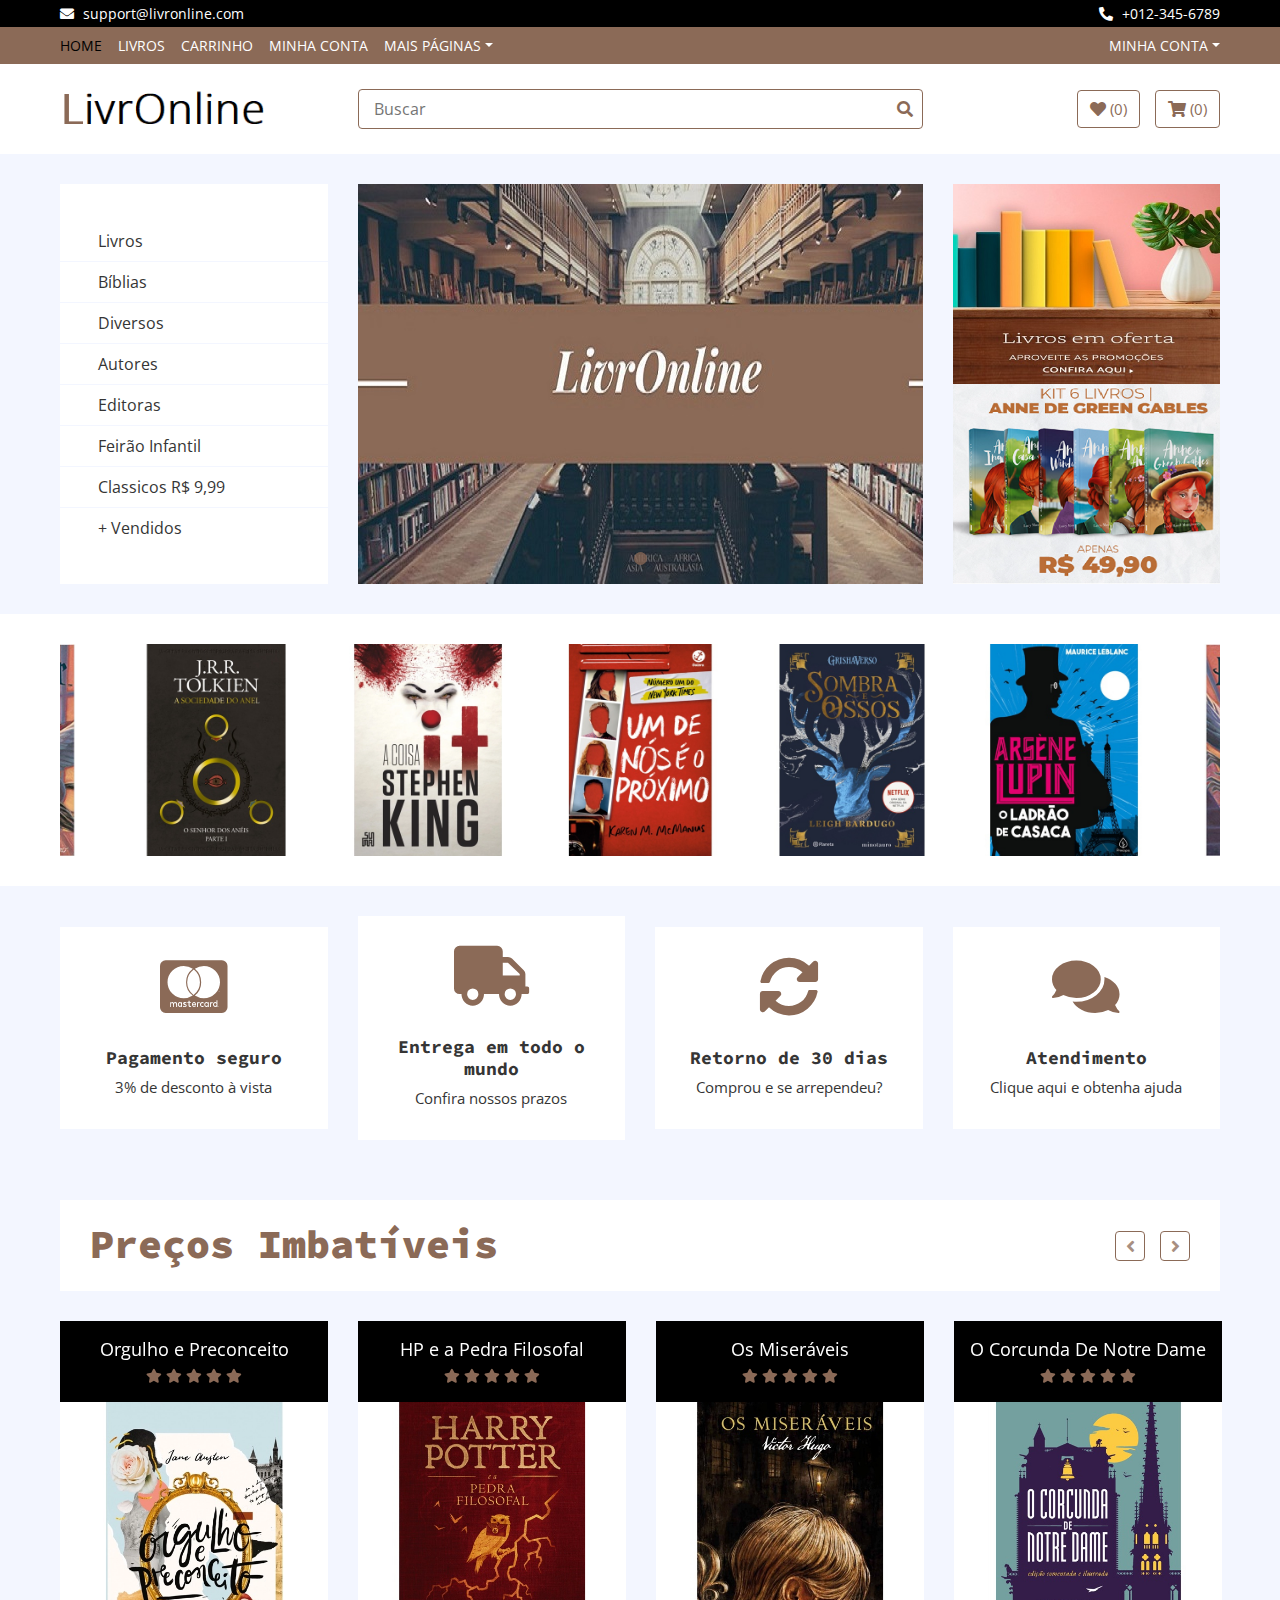
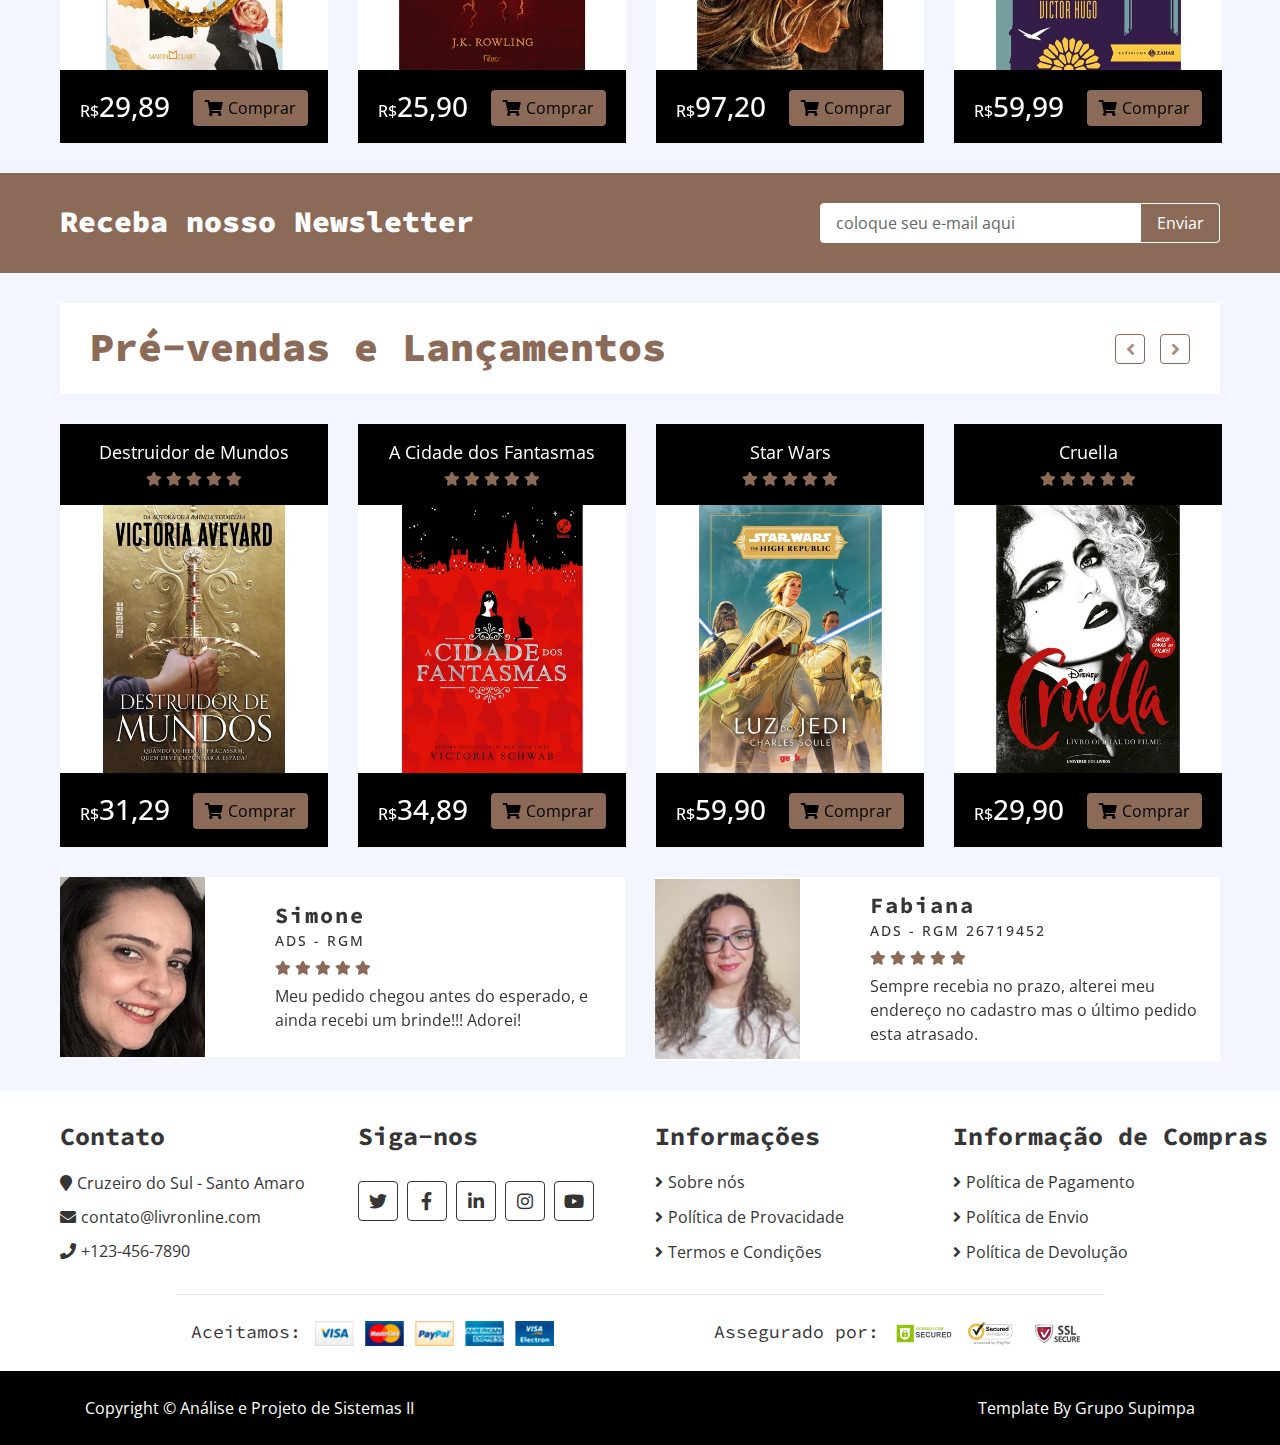
<file: index.html>
<!DOCTYPE html>
<html>
    <head>
        <meta charset="utf-8">
        <title>LivrOnline</title>
        <meta content="width=device-width, initial-scale=1.0" name="viewport">
        <meta content="eCommerce HTML Template Free Download" name="keywords">
        <meta content="eCommerce HTML Template Free Download" name="description">

        <!-- Favicon -->
        <link href="img/favicon.ico" rel="icon">

        <!-- Google Fonts -->
        <link href="https://fonts.googleapis.com/css?family=Open+Sans:300,400|Source+Code+Pro:700,900&display=swap" rel="stylesheet">

        <!-- CSS Lib -->
        <link href="https://stackpath.bootstrapcdn.com/bootstrap/4.4.1/css/bootstrap.min.css" rel="stylesheet">
        <link href="https://cdnjs.cloudflare.com/ajax/libs/font-awesome/5.10.0/css/all.min.css" rel="stylesheet">
        <link href="lib/slick/slick.css" rel="stylesheet">
        <link href="lib/slick/slick-theme.css" rel="stylesheet">

        <!-- Template Stylesheet -->
        <link href="css/style.css" rel="stylesheet">
    </head>

    <body>
        <!-- Top bar inicio -->
        <div class="top-bar">
            <div class="container-fluid">
                <div class="row">
                    <div class="col-sm-6">
                        <i class="fa fa-envelope"></i>
                        support@livronline.com
                    </div>
                    <div class="col-sm-6">
                        <i class="fa fa-phone-alt"></i>
                        +012-345-6789
                    </div>
                </div>
            </div>
        </div>
        <!-- Top bar fim -->
        
        <!-- Nav Bar inicio -->
        <div class="nav">
            <div class="container-fluid">
                <nav class="navbar navbar-expand-md bg-dark navbar-dark">
                    <a href="#" class="navbar-brand">MENU</a>
                    <button type="button" class="navbar-toggler" data-toggle="collapse" data-target="#navbarCollapse">
                        <span class="navbar-toggler-icon"></span>
                    </button>

                    <div class="collapse navbar-collapse justify-content-between" id="navbarCollapse">
                        <div class="navbar-nav mr-auto">
                            <a href="index.html" class="nav-item nav-link active">Home</a>
                            <a href="livros.html" class="nav-item nav-link">Livros</a>                            
                            <a href="carrinho.html" class="nav-item nav-link">Carrinho</a>                          
                            <a href="minhaconta.html" class="nav-item nav-link">Minha Conta</a>
                            <div class="nav-item dropdown">
                                <a href="#" class="nav-link dropdown-toggle" data-toggle="dropdown">Mais Páginas</a>
                                <div class="dropdown-menu">
                                    <a href="#" class="dropdown-item">Lista de Desejos</a>
                                    <a href="#" class="dropdown-item">Login & Registro</a>
                                    <a href="contato.html" class="dropdown-item">Entre em contato conosco</a>
                                </div>
                            </div>
                        </div>
                        <div class="navbar-nav ml-auto">
                            <div class="nav-item dropdown">
                                <a href="#" class="nav-link dropdown-toggle" data-toggle="dropdown">Minha Conta</a>
                                <div class="dropdown-menu">
                                    <a href="#" class="dropdown-item">Login</a>
                                    <a href="#" class="dropdown-item">Registro</a>
                                </div>
                            </div>
                        </div>
                    </div>
                </nav>
            </div>
        </div>
        <!-- Nav Bar fim -->      
        
        <!-- Bottom Bar inicio -->
        <div class="bottom-bar">
            <div class="container-fluid">
                <div class="row align-items-center">
                    <div class="col-md-3">
                        <div class="logo">
                            <a href="index.html">
                                <img src="img/logo2.png" alt="Logo">
                            </a>
                        </div>
                    </div>
                    <div class="col-md-6">
                        <div class="search">
                            <input type="text" placeholder="Buscar">
                            <button><i class="fa fa-search"></i></button>
                        </div>
                    </div>
                    <div class="col-md-3">
                        <div class="user">
                            <a href="wishlist.html" class="btn wishlist">
                                <i class="fa fa-heart"></i>
                                <span>(0)</span> <!-- Favoritos -->
                            </a>
                            <a href="cart.html" class="btn cart">
                                <i class="fa fa-shopping-cart"></i>
                                <span>(0)</span> <!-- Carrinho -->
                            </a>                       
                        </div>
                    </div>
                </div>
            </div>
        </div>
        <!-- Bottom Bar fim -->       
        
        <!-- Main Slider inicio -->
        <div class="header">
            <div class="container-fluid">
                <div class="row">
                    <div class="col-md-3">
                        <nav class="navbar bg-light">
                            <ul class="navbar-nav">
                                <li class="nav-item">
                                    <a class="nav-link" href="livros.html"><i></i>Livros</a>
                                </li>
                                <li class="nav-item">
                                    <a class="nav-link" href="#"><i></i>Bíblias</a>
                                </li>
                                <li class="nav-item">
                                    <a class="nav-link" href="#"><i></i>Diversos</a>
                                </li>
                                <li class="nav-item">
                                    <a class="nav-link" href="#"><i></i>Autores</a>
                                </li>
                                <li class="nav-item">
                                    <a class="nav-link" href="#"><i></i>Editoras</a>
                                </li>
                                <li class="nav-item">
                                    <a class="nav-link" href="#"><i></i>Feirão Infantil</a>
                                </li>
                                <li class="nav-item">
                                    <a class="nav-link" href="#"><i></i>Classicos R$ 9,99</a>
                                </li>
                                <li class="nav-item">
                                    <a class="nav-link" href="#"><i></i>+ Vendidos</a>
                                </li>
                            </ul>
                        </nav>
                    </div>
                    <div class="col-md-6">
                        <div class="header-slider normal-slider">
                            <div class="header-slider-item">
                                <img src="img/logo.jpeg" alt="Slider Image" />                               
                            </div>                            
                        </div>
                    </div>
                    <div class="col-md-3">
                        <div class="header-img">
                            <div class="img-item">
                                <img src="img/category-1.jpeg" />  <!-- Telegram -->                            
                            </div>
                            <div class="img-item">
                                <img src="img/category-2.png" />  <!-- Telegram -->                              
                            </div>
                        </div>
                    </div>
                </div>
            </div>
        </div>
        <!-- Main Slider fim -->      
        
        <!-- Brand inicio -->  
        <div class="brand">
            <div class="container-fluid">
                <div class="brand-slider">  
                    <div class="brand-item"><img src="img/brand-1.webp" alt=""></div>
                    <div class="brand-item"><img src="img/brand-2.jpg" alt=""></div>
                    <div class="brand-item"><img src="img/brand-3.jpg" alt=""></div>
                    <div class="brand-item"><img src="img/brand-4.jpg" alt=""></div>
                    <div class="brand-item"><img src="img/brand-5.jpg" alt=""></div>
                    <div class="brand-item"><img src="img/brand-6.jpg" alt=""></div>
                </div>
            </div>
        </div>
        <!-- Brand fim -->      
        
        <!-- Feature inicio-->
        <div class="feature">
            <div class="container-fluid">
                <div class="row align-items-center">
                    <div class="col-lg-3 col-md-6 feature-col">
                        <div class="feature-content">
                            <i class="fab fa-cc-mastercard"></i>
                            <h2>Pagamento seguro</h2>
                            <p>
                                3% de desconto à vista
                            </p>
                        </div>
                    </div>
                    <div class="col-lg-3 col-md-6 feature-col">
                        <div class="feature-content">
                            <i class="fa fa-truck"></i>
                            <h2>Entrega em todo o mundo</h2>
                            <p>
                                Confira nossos prazos
                            </p>
                        </div>
                    </div>
                    <div class="col-lg-3 col-md-6 feature-col">
                        <div class="feature-content">
                            <i class="fa fa-sync-alt"></i>
                            <h2>Retorno de 30 dias</h2>
                            <p>
                                Comprou e se arrependeu?
                            </p>
                        </div>
                    </div>
                    <div class="col-lg-3 col-md-6 feature-col">
                        <div class="feature-content">
                            <i class="fa fa-comments"></i>
                            <h2>Atendimento</h2>
                            <p>
                                Clique aqui e obtenha ajuda
                            </p>
                        </div>
                    </div>
                </div>
            </div>
        </div>
        <!-- Feature fim-->             
        
        <!-- Featured Product inicio -->
        <div class="featured-product product">
            <div class="container-fluid">
                <div class="section-header">
                    <h1>Preços Imbatíveis</h1>
                </div>
                <div class="row align-items-center product-slider product-slider-4">
                    <div class="col-lg-3">
                        <div class="product-item">
                            <div class="product-title">
                                <a href="#">Orgulho e Preconceito</a>
                                <div class="ratting">
                                    <i class="fa fa-star"></i>
                                    <i class="fa fa-star"></i>
                                    <i class="fa fa-star"></i>
                                    <i class="fa fa-star"></i>
                                    <i class="fa fa-star"></i>
                                </div>
                            </div>
                            <div class="product-image">
                                <a href="product-detail.html">
                                    <img src="img/produto-1.webp" alt="Product Image">
                                </a>
                                <div class="product-action">
                                    <a href="#"><i class="fa fa-cart-plus"></i></a>
                                    <a href="#"><i class="fa fa-heart"></i></a>
                                    <a href="#"><i class="fa fa-search"></i></a>
                                </div>
                            </div>
                            <div class="product-price">
                                <h3><span>R$</span>29,89</h3>
                                <a class="btn" href=""><i class="fa fa-shopping-cart"></i>Comprar</a>
                            </div>
                        </div>
                    </div>
                    <div class="col-lg-3">
                        <div class="product-item">
                            <div class="product-title">
                                <a href="#">HP e a Pedra Filosofal</a>
                                <div class="ratting">
                                    <i class="fa fa-star"></i>
                                    <i class="fa fa-star"></i>
                                    <i class="fa fa-star"></i>
                                    <i class="fa fa-star"></i>
                                    <i class="fa fa-star"></i>
                                </div>
                            </div>
                            <div class="product-image">
                                <a href="product-detail.html">
                                    <img src="img/produto-2.jpg" alt="Product Image">
                                </a>
                                <div class="product-action">
                                    <a href="#"><i class="fa fa-cart-plus"></i></a>
                                    <a href="#"><i class="fa fa-heart"></i></a>
                                    <a href="#"><i class="fa fa-search"></i></a>
                                </div>
                            </div>
                            <div class="product-price">
                                <h3><span>R$</span>25,90</h3>
                                <a class="btn" href=""><i class="fa fa-shopping-cart"></i>Comprar</a>
                            </div>
                        </div>
                    </div>
                    <div class="col-lg-3">
                        <div class="product-item">
                            <div class="product-title">
                                <a href="#">Os Miseráveis</a>
                                <div class="ratting">
                                    <i class="fa fa-star"></i>
                                    <i class="fa fa-star"></i>
                                    <i class="fa fa-star"></i>
                                    <i class="fa fa-star"></i>
                                    <i class="fa fa-star"></i>
                                </div>
                            </div>
                            <div class="product-image">
                                <a href="product-detail.html">
                                    <img src="img/produto-3.jpg" alt="Product Image">
                                </a>
                                <div class="product-action">
                                    <a href="#"><i class="fa fa-cart-plus"></i></a>
                                    <a href="#"><i class="fa fa-heart"></i></a>
                                    <a href="#"><i class="fa fa-search"></i></a>
                                </div>
                            </div>
                            <div class="product-price">
                                <h3><span>R$</span>97,20</h3>
                                <a class="btn" href=""><i class="fa fa-shopping-cart"></i>Comprar</a>
                            </div>
                        </div>
                    </div>
                    <div class="col-lg-3">
                        <div class="product-item">
                            <div class="product-title">
                                <a href="#">O Corcunda De Notre Dame</a>
                                <div class="ratting">
                                    <i class="fa fa-star"></i>
                                    <i class="fa fa-star"></i>
                                    <i class="fa fa-star"></i>
                                    <i class="fa fa-star"></i>
                                    <i class="fa fa-star"></i>
                                </div>
                            </div>
                            <div class="product-image">
                                <a href="product-detail.html">
                                    <img src="img/produto-4.jpg" alt="Product Image">
                                </a>
                                <div class="product-action">
                                    <a href="#"><i class="fa fa-cart-plus"></i></a>
                                    <a href="#"><i class="fa fa-heart"></i></a>
                                    <a href="#"><i class="fa fa-search"></i></a>
                                </div>
                            </div>
                            <div class="product-price">
                                <h3><span>R$</span>59,99</h3>
                                <a class="btn" href=""><i class="fa fa-shopping-cart"></i>Comprar</a>
                            </div>
                        </div>
                    </div>
                    <div class="col-lg-3">
                        <div class="product-item">
                            <div class="product-title">
                                <a href="#">Destrua este Diário</a>
                                <div class="ratting">
                                    <i class="fa fa-star"></i>
                                    <i class="fa fa-star"></i>
                                    <i class="fa fa-star"></i>
                                    <i class="fa fa-star"></i>
                                    <i class="fa fa-star"></i>
                                </div>
                            </div>
                            <div class="product-image">
                                <a href="product-detail.html">
                                    <img src="img/produto-5.jpg" alt="Product Image">
                                </a>
                                <div class="product-action">
                                    <a href="#"><i class="fa fa-cart-plus"></i></a>
                                    <a href="#"><i class="fa fa-heart"></i></a>
                                    <a href="#"><i class="fa fa-search"></i></a>
                                </div>
                            </div>
                            <div class="product-price">
                                <h3><span>R$</span>19,99</h3>
                                <a class="btn" href=""><i class="fa fa-shopping-cart"></i>Comprar</a>
                            </div>
                        </div>
                    </div>
                </div>
            </div>
        </div>
        <!-- Featured Product fim -->       
        
        <!-- Newsletter inicio -->
        <div class="newsletter">
            <div class="container-fluid">
                <div class="row">
                    <div class="col-md-6">
                        <h1>Receba nosso Newsletter</h1>
                    </div>
                    <div class="col-md-6">
                        <div class="form">
                            <input type="email" value="coloque seu e-mail aqui">
                            <button>Enviar</button>
                        </div>
                    </div>
                </div>
            </div>
        </div>
        <!-- Newsletter fim -->        
        
        <!-- Recent Product inicio -->
        <div class="recent-product product">
            <div class="container-fluid">
                <div class="section-header">
                    <h1>Pré-vendas e Lançamentos</h1>
                </div>
                <div class="row align-items-center product-slider product-slider-4">
                    <div class="col-lg-3">
                        <div class="product-item">
                            <div class="product-title">
                                <a href="#">Destruidor de Mundos</a>
                                <div class="ratting">
                                    <i class="fa fa-star"></i>
                                    <i class="fa fa-star"></i>
                                    <i class="fa fa-star"></i>
                                    <i class="fa fa-star"></i>
                                    <i class="fa fa-star"></i>
                                </div>
                            </div>
                            <div class="product-image">
                                <a href="product-detail.html">
                                    <img src="img/produto-6.jpg" alt="Product Image">
                                </a>
                                <div class="product-action">
                                    <a href="#"><i class="fa fa-cart-plus"></i></a>
                                    <a href="#"><i class="fa fa-heart"></i></a>
                                    <a href="#"><i class="fa fa-search"></i></a>
                                </div>
                            </div>
                            <div class="product-price">
                                <h3><span>R$</span>31,29</h3>
                                <a class="btn" href=""><i class="fa fa-shopping-cart"></i>Comprar</a>
                            </div>
                        </div>
                    </div>
                    <div class="col-lg-3">
                        <div class="product-item">
                            <div class="product-title">
                                <a href="#">A Cidade dos Fantasmas</a>
                                <div class="ratting">
                                    <i class="fa fa-star"></i>
                                    <i class="fa fa-star"></i>
                                    <i class="fa fa-star"></i>
                                    <i class="fa fa-star"></i>
                                    <i class="fa fa-star"></i>
                                </div>
                            </div>
                            <div class="product-image">
                                <a href="product-detail.html">
                                    <img src="img/produto-7.jpg" alt="Product Image">
                                </a>
                                <div class="product-action">
                                    <a href="#"><i class="fa fa-cart-plus"></i></a>
                                    <a href="#"><i class="fa fa-heart"></i></a>
                                    <a href="#"><i class="fa fa-search"></i></a>
                                </div>
                            </div>
                            <div class="product-price">
                                <h3><span>R$</span>34,89</h3>
                                <a class="btn" href=""><i class="fa fa-shopping-cart"></i>Comprar</a>
                            </div>
                        </div>
                    </div>
                    <div class="col-lg-3">
                        <div class="product-item">
                            <div class="product-title">
                                <a href="#">Star Wars</a>
                                <div class="ratting">
                                    <i class="fa fa-star"></i>
                                    <i class="fa fa-star"></i>
                                    <i class="fa fa-star"></i>
                                    <i class="fa fa-star"></i>
                                    <i class="fa fa-star"></i>
                                </div>
                            </div>
                            <div class="product-image">
                                <a href="product-detail.html">
                                    <img src="img/produto-8.jpg" alt="Product Image">
                                </a>
                                <div class="product-action">
                                    <a href="#"><i class="fa fa-cart-plus"></i></a>
                                    <a href="#"><i class="fa fa-heart"></i></a>
                                    <a href="#"><i class="fa fa-search"></i></a>
                                </div>
                            </div>
                            <div class="product-price">
                                <h3><span>R$</span>59,90</h3>
                                <a class="btn" href=""><i class="fa fa-shopping-cart"></i>Comprar</a>
                            </div>
                        </div>
                    </div>
                    <div class="col-lg-3">
                        <div class="product-item">
                            <div class="product-title">
                                <a href="#">Cruella</a>
                                <div class="ratting">
                                    <i class="fa fa-star"></i>
                                    <i class="fa fa-star"></i>
                                    <i class="fa fa-star"></i>
                                    <i class="fa fa-star"></i>
                                    <i class="fa fa-star"></i>
                                </div>
                            </div>
                            <div class="product-image">
                                <a href="product-detail.html">
                                    <img src="img/produto-9.jpg" alt="Product Image">
                                </a>
                                <div class="product-action">
                                    <a href="#"><i class="fa fa-cart-plus"></i></a>
                                    <a href="#"><i class="fa fa-heart"></i></a>
                                    <a href="#"><i class="fa fa-search"></i></a>
                                </div>
                            </div>
                            <div class="product-price">
                                <h3><span>R$</span>29,90</h3>
                                <a class="btn" href=""><i class="fa fa-shopping-cart"></i>Comprar</a>
                            </div>
                        </div>
                    </div>
                    <div class="col-lg-3">
                        <div class="product-item">
                            <div class="product-title">
                                <a href="#">Os Eleitos</a>
                                <div class="ratting">
                                    <i class="fa fa-star"></i>
                                    <i class="fa fa-star"></i>
                                    <i class="fa fa-star"></i>
                                    <i class="fa fa-star"></i>
                                    <i class="fa fa-star"></i>
                                </div>
                            </div>
                            <div class="product-image">
                                <a href="product-detail.html">
                                    <img src="img/produto-10.jpg" alt="Product Image">
                                </a>
                                <div class="product-action">
                                    <a href="#"><i class="fa fa-cart-plus"></i></a>
                                    <a href="#"><i class="fa fa-heart"></i></a>
                                    <a href="#"><i class="fa fa-search"></i></a>
                                </div>
                            </div>
                            <div class="product-price">
                                <h3><span>R$</span>49,95</h3>
                                <a class="btn" href=""><i class="fa fa-shopping-cart"></i>Comprar</a>
                            </div>
                        </div>
                    </div>
                </div>
            </div>
        </div>
        <!-- Recent Product fim -->
        
        <!-- Review inicio -->
        <div class="review">
            <div class="container-fluid">
                <div class="row align-items-center review-slider normal-slider">
                    <div class="col-md-6">
                        <div class="review-slider-item">
                            <div class="review-img">
                                <img src="img/review-2.jfif" alt="Image">
                            </div>
                            <div class="review-text">
                                <h2>Simone </h2>
                                <h3>ADS - RGM </h3>
                                <div class="ratting">
                                    <i class="fa fa-star"></i>
                                    <i class="fa fa-star"></i>
                                    <i class="fa fa-star"></i>
                                    <i class="fa fa-star"></i>
                                    <i class="fa fa-star"></i>
                                </div>
                                <p>
                                    Meu pedido chegou antes do esperado, e ainda recebi um brinde!!!
                                    Adorei!
                                </p>
                            </div>
                        </div>
                    </div>
                    <div class="col-md-6">
                        <div class="review-slider-item">
                            <div class="review-img">
                                <img src="img/review-3.jfif" alt="Image">
                            </div>
                            <div class="review-text">
                                <h2>Fabiana</h2>
                                <h3>ADS - RGM 26719452</h3>
                                <div class="ratting">
                                    <i class="fa fa-star"></i>
                                    <i class="fa fa-star"></i>
                                    <i class="fa fa-star"></i>
                                    <i class="fa fa-star"></i>
                                    <i class="fa fa-star"></i>
                                </div>
                                <p>
                                    Sempre recebia no prazo, alterei meu endereço no cadastro mas o último pedido esta atrasado. 
                                </p>
                            </div>
                        </div>
                    </div>
                    <div class="col-md-6">
                        <div class="review-slider-item">
                            <div class="review-img">
                                <img src="img/review-1.jpg" alt="Image">
                            </div>
                            <div class="review-text">
                                <h2>Izabela Gutierrez</h2>
                                <h3>ADS - RGM 26502925</h3>
                                <div class="ratting">
                                    <i class="fa fa-star"></i>
                                    <i class="fa fa-star"></i>
                                    <i class="fa fa-star"></i>
                                    <i class="fa fa-star"></i>
                                    <i class="fa fa-star"></i>
                                </div>
                                <p>
                                    Adorei os livros, foram entregues em perfeito estado.
                                    Voltarei a comprar!!!
                                </p>
                            </div>
                        </div>
                    </div>
                    <div class="col-md-6">
                        <div class="review-slider-item">
                            <div class="review-img">
                                <img src="img/review-4.jfif" alt="Image">
                            </div>
                            <div class="review-text">
                                <h2>Rafaela</h2>
                                <h3>ADS - RGM 26565421</h3>
                                <div class="ratting">
                                    <i class="fa fa-star"></i>
                                    <i class="fa fa-star"></i>
                                    <i class="fa fa-star"></i>
                                    <i class="fa fa-star"></i>
                                    <i class="fa fa-star"></i>
                                </div>
                                <p>
                                    Pedido entregue certinho, mas um dos livros veio com a capa amassada, sugiro 
                                    melhorarem o modo de embalar...
                                </p>
                            </div>
                        </div>
                    </div>
                </div>
            </div>
        </div>
        <!-- Review fim -->        
        
        <!-- Footer inicio -->
        <div class="footer">
            <div class="container-fluid">
                <div class="row">
                    <div class="col-lg-3 col-md-6">
                        <div class="footer-widget">
                            <h2>Contato</h2>
                            <div class="contact-info">
                                <p><i class="fa fa-map-marker"></i>Cruzeiro do Sul - Santo Amaro</p>
                                <p><i class="fa fa-envelope"></i>contato@livronline.com</p>
                                <p><i class="fa fa-phone"></i>+123-456-7890</p>
                            </div>
                        </div>
                    </div>
                    
                    <div class="col-lg-3 col-md-6">
                        <div class="footer-widget">
                            <h2>Siga-nos</h2>
                            <div class="contact-info">
                                <div class="social">
                                    <a href=""><i class="fab fa-twitter"></i></a>
                                    <a href=""><i class="fab fa-facebook-f"></i></a>
                                    <a href=""><i class="fab fa-linkedin-in"></i></a>
                                    <a href=""><i class="fab fa-instagram"></i></a>
                                    <a href=""><i class="fab fa-youtube"></i></a>
                                </div>
                            </div>
                        </div>
                    </div>

                    <div class="col-lg-3 col-md-6">
                        <div class="footer-widget">
                            <h2>Informações</h2>
                            <ul>
                                <li><a href="#">Sobre nós</a></li>
                                <li><a href="#">Política de Provacidade</a></li>
                                <li><a href="#">Termos e Condições</a></li>
                            </ul>
                        </div>
                    </div>

                    <div class="col-lg-3 col-md-6">
                        <div class="footer-widget">
                            <h2>Informação de Compras</h2>
                            <ul>
                                <li><a href="#">Política de Pagamento</a></li>
                                <li><a href="#">Política de Envio</a></li>
                                <li><a href="#">Política de Devolução</a></li>
                            </ul>
                        </div>
                    </div>
                </div>
                
                <div class="row payment align-items-center">
                    <div class="col-md-6">
                        <div class="payment-method">
                            <h2>Aceitamos:</h2>
                            <img src="img/payment-method.png" alt="Payment Method" />
                        </div>
                    </div>
                    <div class="col-md-6">
                        <div class="payment-security">
                            <h2>Assegurado por:</h2>
                            <img src="img/godaddy.svg" alt="Payment Security" />
                            <img src="img/norton.svg" alt="Payment Security" />
                            <img src="img/ssl.svg" alt="Payment Security" />
                        </div>
                    </div>
                </div>
            </div>
        </div>
        <!-- Footer fim -->
        
        <!-- Footer Bottom inicio -->
         <div class="footer-bottom">
            <div class="container">
                <div class="row">
                    <div class="col-md-6 copyright">
                        <p>Copyright &copy; Análise e Projeto de Sistemas II</p>
                    </div>

                    <div class="col-md-6 template-by">
                        <p>Template By Grupo Supimpa</p>
                    </div>
                </div>
            </div>
        </div>
        <!-- Footer Bottom fim -->       
        
        <!-- Back to Top -->
        <a href="#" class="back-to-top"><i class="fa fa-chevron-up"></i></a>
        
        <!-- JavaScript Libraries -->
        <script src="https://code.jquery.com/jquery-3.4.1.min.js"></script>
        <script src="https://stackpath.bootstrapcdn.com/bootstrap/4.4.1/js/bootstrap.bundle.min.js"></script>
        <script src="lib/easing/easing.min.js"></script>
        <script src="lib/slick/slick.min.js"></script>
        
        <!-- Template Javascript -->
        <script src="js/main.js"></script>
    </body>
</html>
</file>
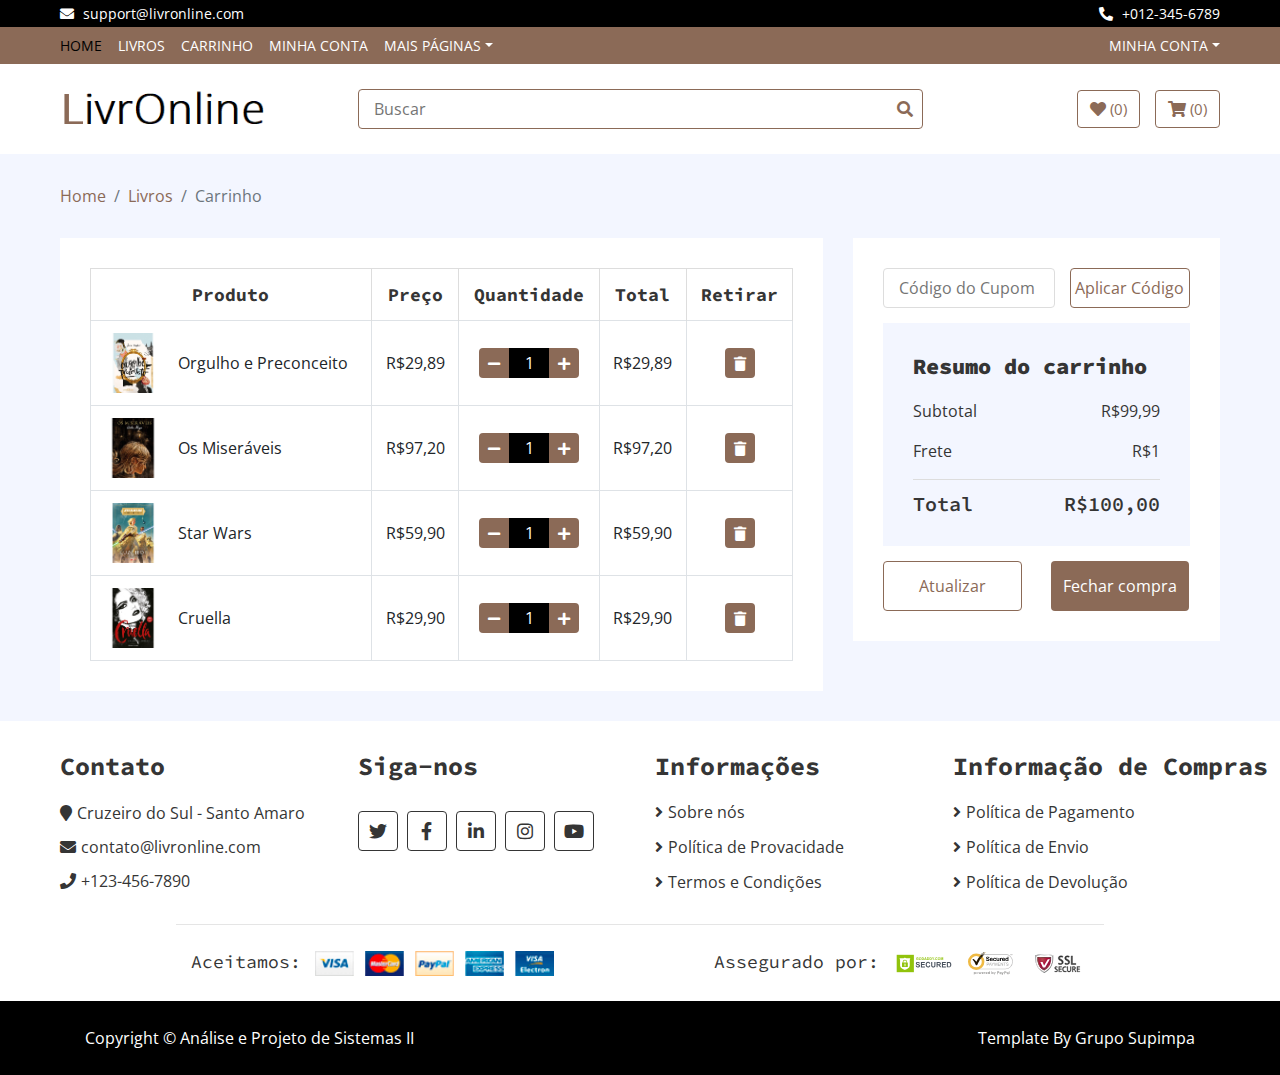
<file: carrinho.html>
<!DOCTYPE html>
<html>
    <head>
        <meta charset="utf-8">
        <title>LivrOnline</title>
        <meta content="width=device-width, initial-scale=1.0" name="viewport">
        <meta content="eCommerce HTML Template Free Download" name="keywords">
        <meta content="eCommerce HTML Template Free Download" name="description">

        <!-- Favicon -->
        <link href="img/favicon.ico" rel="icon">

        <!-- Google Fonts -->
        <link href="https://fonts.googleapis.com/css?family=Open+Sans:300,400|Source+Code+Pro:700,900&display=swap" rel="stylesheet">

        <!-- CSS Libraries -->
        <link href="https://stackpath.bootstrapcdn.com/bootstrap/4.4.1/css/bootstrap.min.css" rel="stylesheet">
        <link href="https://cdnjs.cloudflare.com/ajax/libs/font-awesome/5.10.0/css/all.min.css" rel="stylesheet">
        <link href="lib/slick/slick.css" rel="stylesheet">
        <link href="lib/slick/slick-theme.css" rel="stylesheet">

        <!-- Template Stylesheet -->
        <link href="css/style.css" rel="stylesheet">
    </head>

    <body>
        <!-- Top bar inicio -->
        <div class="top-bar">
            <div class="container-fluid">
                <div class="row">
                    <div class="col-sm-6">
                        <i class="fa fa-envelope"></i>
                        support@livronline.com
                    </div>
                    <div class="col-sm-6">
                        <i class="fa fa-phone-alt"></i>
                        +012-345-6789
                    </div>
                </div>
            </div>
        </div>
        <!-- Top bar fim -->
        
        <!-- Nav Bar inicio -->
        <div class="nav">
            <div class="container-fluid">
                <nav class="navbar navbar-expand-md bg-dark navbar-dark">
                    <a href="#" class="navbar-brand">MENU</a>
                    <button type="button" class="navbar-toggler" data-toggle="collapse" data-target="#navbarCollapse">
                        <span class="navbar-toggler-icon"></span>
                    </button>

                    <div class="collapse navbar-collapse justify-content-between" id="navbarCollapse">
                        <div class="navbar-nav mr-auto">
                            <a href="index.html" class="nav-item nav-link active">Home</a>
                            <a href="livros.html" class="nav-item nav-link">Livros</a>                            
                            <a href="carrinho.html" class="nav-item nav-link">Carrinho</a>                          
                            <a href="minhaconta.html" class="nav-item nav-link">Minha Conta</a>
                            <div class="nav-item dropdown">
                                <a href="#" class="nav-link dropdown-toggle" data-toggle="dropdown">Mais Páginas</a>
                                <div class="dropdown-menu">
                                    <a href="#" class="dropdown-item">Lista de Desejos</a>
                                    <a href="#" class="dropdown-item">Login & Registro</a>
                                    <a href="contato.html" class="dropdown-item">Entre em contato conosco</a>
                                </div>
                            </div>
                        </div>
                        <div class="navbar-nav ml-auto">
                            <div class="nav-item dropdown">
                                <a href="#" class="nav-link dropdown-toggle" data-toggle="dropdown">Minha conta</a>
                                <div class="dropdown-menu">
                                    <a href="#" class="dropdown-item">Login</a>
                                    <a href="#" class="dropdown-item">Registro</a>
                                </div>
                            </div>
                        </div>
                    </div>
                </nav>
            </div>
        </div>
        <!-- Nav Bar fim -->      
        
        <!-- Bottom Bar inicio -->
        <div class="bottom-bar">
            <div class="container-fluid">
                <div class="row align-items-center">
                    <div class="col-md-3">
                        <div class="logo">
                            <a href="index.html">
                                <img src="img/logo2.png" alt="Logo">
                            </a>
                        </div>
                    </div>
                    <div class="col-md-6">
                        <div class="search">
                            <input type="text" placeholder="Buscar">
                            <button><i class="fa fa-search"></i></button>
                        </div>
                    </div>
                    <div class="col-md-3">
                        <div class="user">
                            <a href="wishlist.html" class="btn wishlist">
                                <i class="fa fa-heart"></i>
                                <span>(0)</span> <!-- Favoritos -->
                            </a>
                            <a href="cart.html" class="btn cart">
                                <i class="fa fa-shopping-cart"></i>
                                <span>(0)</span> <!-- Carrinho -->
                            </a>                       
                        </div>
                    </div>
                </div>
            </div>
        </div>
        <!-- Bottom Bar fim -->       
        
        <!-- Breadcrumb inicio -->
        <div class="breadcrumb-wrap">
            <div class="container-fluid">
                <ul class="breadcrumb">
                    <li class="breadcrumb-item"><a href="index.html">Home</a></li>
                    <li class="breadcrumb-item"><a href="livros.html">Livros</a></li>
                    <li class="breadcrumb-item active">Carrinho</li>
                </ul>
            </div>
        </div>
        <!-- Breadcrumb fim -->
        
        <!-- Carrinho inicio -->
        <div class="cart-page">
            <div class="container-fluid">
                <div class="row">
                    <div class="col-lg-8">
                        <div class="cart-page-inner">
                            <div class="table-responsive">
                                <table class="table table-bordered">
                                    <thead class="thead-dark">
                                        <tr>
                                            <th>Produto</th>
                                            <th>Preço</th>
                                            <th>Quantidade</th>
                                            <th>Total</th>
                                            <th>Retirar</th>
                                        </tr>
                                    </thead>
                                    <tbody class="align-middle">
                                        <tr>
                                            <td>
                                                <div class="img">
                                                    <a href="#"><img src="img/produto-1.webp" alt="Image"></a>
                                                    <p>Orgulho e Preconceito</p>
                                                </div>
                                            </td>
                                            <td>R$29,89</td>
                                            <td>
                                                <div class="qty">
                                                    <button class="btn-minus"><i class="fa fa-minus"></i></button>
                                                    <input type="text" value="1">
                                                    <button class="btn-plus"><i class="fa fa-plus"></i></button>
                                                </div>
                                            </td>
                                            <td>R$29,89</td>
                                            <td><button><i class="fa fa-trash"></i></button></td>
                                        </tr>
                                        <tr>
                                            <td>
                                                <div class="img">
                                                    <a href="#"><img src="img/produto-3.jpg" alt="Image"></a>
                                                    <p>Os Miseráveis</p>
                                                </div>
                                            </td>
                                            <td>R$97,20</td>
                                            <td>
                                                <div class="qty">
                                                    <button class="btn-minus"><i class="fa fa-minus"></i></button>
                                                    <input type="text" value="1">
                                                    <button class="btn-plus"><i class="fa fa-plus"></i></button>
                                                </div>
                                            </td>
                                            <td>R$97,20</td>
                                            <td><button><i class="fa fa-trash"></i></button></td>
                                        </tr>
                                        <tr>
                                            <td>
                                                <div class="img">
                                                    <a href="#"><img src="img/produto-8.jpg" alt="Image"></a>
                                                    <p>Star Wars</p>
                                                </div>
                                            </td>
                                            <td>R$59,90</td>
                                            <td>
                                                <div class="qty">
                                                    <button class="btn-minus"><i class="fa fa-minus"></i></button>
                                                    <input type="text" value="1">
                                                    <button class="btn-plus"><i class="fa fa-plus"></i></button>
                                                </div>
                                            </td>
                                            <td>R$59,90</td>
                                            <td><button><i class="fa fa-trash"></i></button></td>
                                        </tr>
                                        <tr>
                                            <td>
                                                <div class="img">
                                                    <a href="#"><img src="img/produto-9.jpg" alt="Image"></a>
                                                    <p>Cruella</p>
                                                </div>
                                            </td>
                                            <td>R$29,90</td>
                                            <td>
                                                <div class="qty">
                                                    <button class="btn-minus"><i class="fa fa-minus"></i></button>
                                                    <input type="text" value="1">
                                                    <button class="btn-plus"><i class="fa fa-plus"></i></button>
                                                </div>
                                            </td>
                                            <td>R$29,90</td>
                                            <td><button><i class="fa fa-trash"></i></button></td>
                                        </tr>
                                        
                                    </tbody>
                                </table>
                            </div>
                        </div>
                    </div>
                    <div class="col-lg-4">
                        <div class="cart-page-inner">
                            <div class="row">
                                <div class="col-md-12">
                                    <div class="coupon">
                                        <input type="text" placeholder="Código do Cupom">
                                        <button>Aplicar Código</button>
                                    </div>
                                </div>
                                <div class="col-md-12">
                                    <div class="cart-summary">
                                        <div class="cart-content">
                                            <h1>Resumo do carrinho</h1>
                                            <p>Subtotal<span>R$99,99</span></p>
                                            <p>Frete<span>R$1</span></p>
                                            <h2>Total<span>R$100,00</span></h2>
                                        </div>
                                        <div class="cart-btn">
                                            <button>Atualizar</button>
                                            <button>Fechar compra</button>
                                        </div>
                                    </div>
                                </div>
                            </div>
                        </div>
                    </div>
                </div>
            </div>
        </div>
        <!-- Carrinho fim -->
        
        <!-- Footer inicio -->
        <div class="footer">
            <div class="container-fluid">
                <div class="row">
                    <div class="col-lg-3 col-md-6">
                        <div class="footer-widget">
                            <h2>Contato</h2>
                            <div class="contact-info">
                                <p><i class="fa fa-map-marker"></i>Cruzeiro do Sul - Santo Amaro</p>
                                <p><i class="fa fa-envelope"></i>contato@livronline.com</p>
                                <p><i class="fa fa-phone"></i>+123-456-7890</p>
                            </div>
                        </div>
                    </div>
                    
                    <div class="col-lg-3 col-md-6">
                        <div class="footer-widget">
                            <h2>Siga-nos</h2>
                            <div class="contact-info">
                                <div class="social">
                                    <a href=""><i class="fab fa-twitter"></i></a>
                                    <a href=""><i class="fab fa-facebook-f"></i></a>
                                    <a href=""><i class="fab fa-linkedin-in"></i></a>
                                    <a href=""><i class="fab fa-instagram"></i></a>
                                    <a href=""><i class="fab fa-youtube"></i></a>
                                </div>
                            </div>
                        </div>
                    </div>

                    <div class="col-lg-3 col-md-6">
                        <div class="footer-widget">
                            <h2>Informações</h2>
                            <ul>
                                <li><a href="#">Sobre nós</a></li>
                                <li><a href="#">Política de Provacidade</a></li>
                                <li><a href="#">Termos e Condições</a></li>
                            </ul>
                        </div>
                    </div>

                    <div class="col-lg-3 col-md-6">
                        <div class="footer-widget">
                            <h2>Informação de Compras</h2>
                            <ul>
                                <li><a href="#">Política de Pagamento</a></li>
                                <li><a href="#">Política de Envio</a></li>
                                <li><a href="#">Política de Devolução</a></li>
                            </ul>
                        </div>
                    </div>
                </div>
                
                <div class="row payment align-items-center">
                    <div class="col-md-6">
                        <div class="payment-method">
                            <h2>Aceitamos:</h2>
                            <img src="img/payment-method.png" alt="Payment Method" />
                        </div>
                    </div>
                    <div class="col-md-6">
                        <div class="payment-security">
                            <h2>Assegurado por:</h2>
                            <img src="img/godaddy.svg" alt="Payment Security" />
                            <img src="img/norton.svg" alt="Payment Security" />
                            <img src="img/ssl.svg" alt="Payment Security" />
                        </div>
                    </div>
                </div>
            </div>
        </div>
        <!-- Footer fim -->
        
        <!-- Footer Bottom inicio -->
         <div class="footer-bottom">
            <div class="container">
                <div class="row">
                    <div class="col-md-6 copyright">
                        <p>Copyright &copy; Análise e Projeto de Sistemas II</p>
                    </div>

                    <div class="col-md-6 template-by">
                        <p>Template By Grupo Supimpa</p>
                    </div>
                </div>
            </div>
        </div>
        <!-- Footer Bottom fim -->       
        
        
        <!-- Back to Top -->
        <a href="#" class="back-to-top"><i class="fa fa-chevron-up"></i></a>
        
        <!-- JavaScript Libraries -->
        <script src="https://code.jquery.com/jquery-3.4.1.min.js"></script>
        <script src="https://stackpath.bootstrapcdn.com/bootstrap/4.4.1/js/bootstrap.bundle.min.js"></script>
        <script src="lib/easing/easing.min.js"></script>
        <script src="lib/slick/slick.min.js"></script>
        
        <!-- Template Javascript -->
        <script src="js/main.js"></script>
    </body>
</html>
</file>
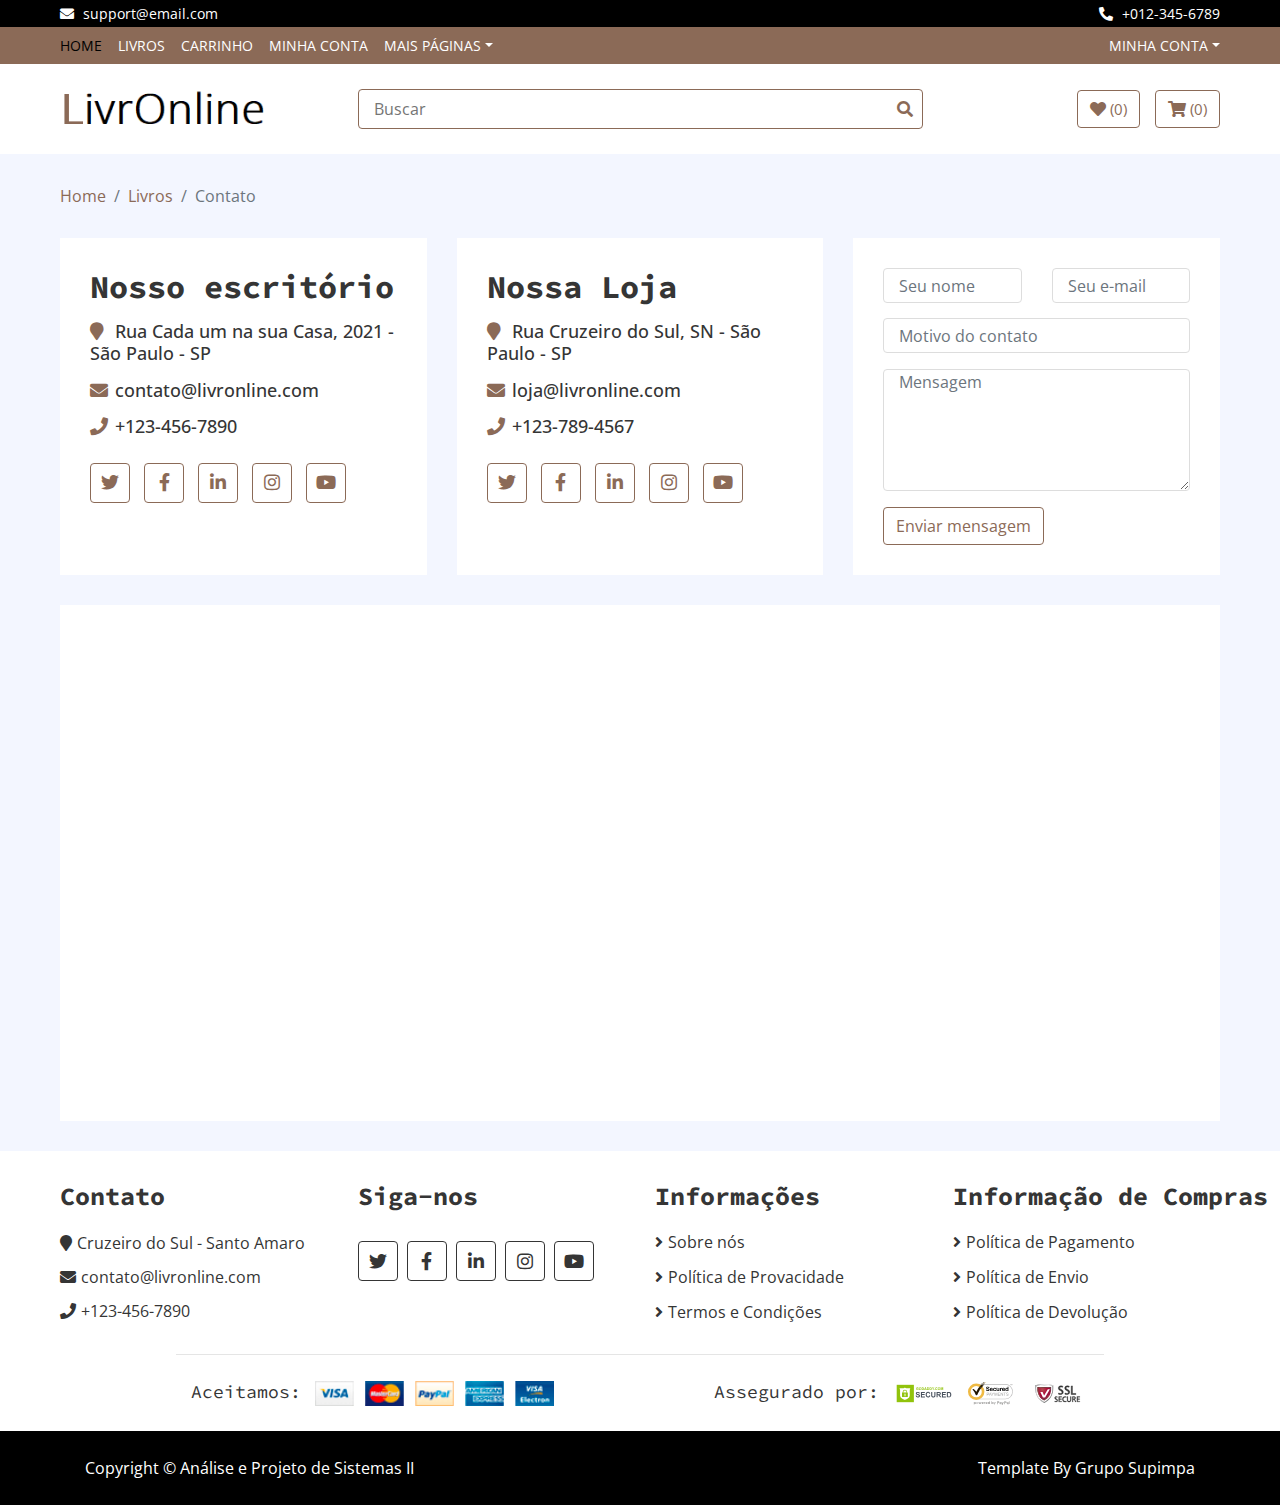
<file: contato.html>
<!DOCTYPE html>
<html>
    <head>
        <meta charset="utf-8">
        <title>LivrOnline</title>
        <meta content="width=device-width, initial-scale=1.0" name="viewport">
        <meta content="eCommerce HTML Template Free Download" name="keywords">
        <meta content="eCommerce HTML Template Free Download" name="description">

        <!-- Favicon -->
        <link href="img/favicon.ico" rel="icon">

        <!-- Google Fonts -->
        <link href="https://fonts.googleapis.com/css?family=Open+Sans:300,400|Source+Code+Pro:700,900&display=swap" rel="stylesheet">

        <!-- CSS Libraries -->
        <link href="https://stackpath.bootstrapcdn.com/bootstrap/4.4.1/css/bootstrap.min.css" rel="stylesheet">
        <link href="https://cdnjs.cloudflare.com/ajax/libs/font-awesome/5.10.0/css/all.min.css" rel="stylesheet">
        <link href="lib/slick/slick.css" rel="stylesheet">
        <link href="lib/slick/slick-theme.css" rel="stylesheet">

        <!-- Template Stylesheet -->
        <link href="css/style.css" rel="stylesheet">
    </head>

    <body>
        <!-- Top bar inicio -->
        <div class="top-bar">
            <div class="container-fluid">
                <div class="row">
                    <div class="col-sm-6">
                        <i class="fa fa-envelope"></i>
                        support@email.com
                    </div>
                    <div class="col-sm-6">
                        <i class="fa fa-phone-alt"></i>
                        +012-345-6789
                    </div>
                </div>
            </div>
        </div>
        <!-- Top bar fim -->
        
        <!-- Nav Bar inicio -->
        <div class="nav">
            <div class="container-fluid">
                <nav class="navbar navbar-expand-md bg-dark navbar-dark">
                    <a href="#" class="navbar-brand">MENU</a>
                    <button type="button" class="navbar-toggler" data-toggle="collapse" data-target="#navbarCollapse">
                        <span class="navbar-toggler-icon"></span>
                    </button>

                    <div class="collapse navbar-collapse justify-content-between" id="navbarCollapse">
                        <div class="navbar-nav mr-auto">
                            <a href="index.html" class="nav-item nav-link active">Home</a>
                            <a href="livros.html" class="nav-item nav-link">Livros</a>                            
                            <a href="carrinho.html" class="nav-item nav-link">Carrinho</a>                          
                            <a href="minhaconta.html" class="nav-item nav-link">Minha Conta</a>
                            <div class="nav-item dropdown">
                                <a href="#" class="nav-link dropdown-toggle" data-toggle="dropdown">Mais Páginas</a>
                                <div class="dropdown-menu">
                                    <a href="#" class="dropdown-item">Lista de Desejos</a>
                                    <a href="#" class="dropdown-item">Login & Registro</a>
                                    <a href="contato.html" class="dropdown-item">Entre em contato conosco</a>
                                </div>
                            </div>
                        </div>
                        <div class="navbar-nav ml-auto">
                            <div class="nav-item dropdown">
                                <a href="#" class="nav-link dropdown-toggle" data-toggle="dropdown">Minha conta</a>
                                <div class="dropdown-menu">
                                    <a href="#" class="dropdown-item">Login</a>
                                    <a href="#" class="dropdown-item">Registro</a>
                                </div>
                            </div>
                        </div>
                    </div>
                </nav>
            </div>
        </div>
        <!-- Nav Bar fim -->      
        
        <!-- Bottom Bar inicio -->
        <div class="bottom-bar">
            <div class="container-fluid">
                <div class="row align-items-center">
                    <div class="col-md-3">
                        <div class="logo">
                            <a href="index.html">
                                <img src="img/logo2.png" alt="Logo">
                            </a>
                        </div>
                    </div>
                    <div class="col-md-6">
                        <div class="search">
                            <input type="text" placeholder="Buscar">
                            <button><i class="fa fa-search"></i></button>
                        </div>
                    </div>
                    <div class="col-md-3">
                        <div class="user">
                            <a href="wishlist.html" class="btn wishlist">
                                <i class="fa fa-heart"></i>
                                <span>(0)</span> <!-- Favoritos -->
                            </a>
                            <a href="cart.html" class="btn cart">
                                <i class="fa fa-shopping-cart"></i>
                                <span>(0)</span> <!-- Carrinho -->
                            </a>                       
                        </div>
                    </div>
                </div>
            </div>
        </div>
        <!-- Bottom Bar fim -->
        
        <!-- Breadcrumb inicio -->
        <div class="breadcrumb-wrap">
            <div class="container-fluid">
                <ul class="breadcrumb">
                    <li class="breadcrumb-item"><a href="index.html">Home</a></li>
                    <li class="breadcrumb-item"><a href="livros.html">Livros</a></li>
                    <li class="breadcrumb-item active">Contato</li>
                </ul>
            </div>
        </div>
        <!-- Breadcrumb fim -->
        
        <!-- Contato inicio -->
        <div class="contact">
            <div class="container-fluid">
                <div class="row">
                    <div class="col-lg-4">
                        <div class="contact-info">
                            <h2>Nosso escritório</h2>
                            <h3><i class="fa fa-map-marker"></i>Rua Cada um na sua Casa, 2021 - São Paulo - SP</h3>
                            <h3><i class="fa fa-envelope"></i>contato@livronline.com</h3>
                            <h3><i class="fa fa-phone"></i>+123-456-7890</h3>
                            <div class="social">
                                <a href=""><i class="fab fa-twitter"></i></a>
                                <a href=""><i class="fab fa-facebook-f"></i></a>
                                <a href=""><i class="fab fa-linkedin-in"></i></a>
                                <a href=""><i class="fab fa-instagram"></i></a>
                                <a href=""><i class="fab fa-youtube"></i></a>
                            </div>
                        </div>
                    </div>
                    <div class="col-lg-4">
                        <div class="contact-info">
                            <h2>Nossa Loja</h2>
                            <h3><i class="fa fa-map-marker"></i>Rua Cruzeiro do Sul, SN - São Paulo - SP</h3>
                            <h3><i class="fa fa-envelope"></i>loja@livronline.com</h3>
                            <h3><i class="fa fa-phone"></i>+123-789-4567</h3>
                            <div class="social">
                                <a href=""><i class="fab fa-twitter"></i></a>
                                <a href=""><i class="fab fa-facebook-f"></i></a>
                                <a href=""><i class="fab fa-linkedin-in"></i></a>
                                <a href=""><i class="fab fa-instagram"></i></a>
                                <a href=""><i class="fab fa-youtube"></i></a>
                            </div>
                        </div>
                    </div>
                    <div class="col-lg-4">
                        <div class="contact-form">
                            <form>
                                <div class="row">
                                    <div class="col-md-6">
                                        <input type="text" class="form-control" placeholder="Seu nome" />
                                    </div>
                                    <div class="col-md-6">
                                        <input type="email" class="form-control" placeholder="Seu e-mail" />
                                    </div>
                                </div>
                                <div class="form-group">
                                    <input type="text" class="form-control" placeholder="Motivo do contato" />
                                </div>
                                <div class="form-group">
                                    <textarea class="form-control" rows="5" placeholder="Mensagem"></textarea>
                                </div>
                                <div><button class="btn" type="submit">Enviar mensagem</button></div>
                            </form>
                        </div>
                    </div>
                    <div class="col-lg-12">
                        <div class="contact-map">
                            <iframe src="https://www.google.com/maps/embed?pb=!1m18!1m12!1m3!1d3654.557994238178!2d-46.72016738554052!3d-23.65599537097779!2m3!1f0!2f0!3f0!3m2!1i1024!2i768!4f13.1!3m3!1m2!1s0x94ce51a36a2b5357%3A0x6375faa71efa063e!2sUniversidade%20Cruzeiro%20do%20Sul!5e0!3m2!1spt-BR!2sbr!4v1634587029251!5m2!1spt-BR!2sbr" width="600" height="450" style="border:0;" allowfullscreen="" loading="lazy"></iframe>
                        </div>
                    </div>
                </div>
            </div>
        </div>
        <!-- Contato fim -->
        
        <!-- Footer inicio -->
        <div class="footer">
            <div class="container-fluid">
                <div class="row">
                    <div class="col-lg-3 col-md-6">
                        <div class="footer-widget">
                            <h2>Contato</h2>
                            <div class="contact-info">
                                <p><i class="fa fa-map-marker"></i>Cruzeiro do Sul - Santo Amaro</p>
                                <p><i class="fa fa-envelope"></i>contato@livronline.com</p>
                                <p><i class="fa fa-phone"></i>+123-456-7890</p>
                            </div>
                        </div>
                    </div>
                    
                    <div class="col-lg-3 col-md-6">
                        <div class="footer-widget">
                            <h2>Siga-nos</h2>
                            <div class="contact-info">
                                <div class="social">
                                    <a href=""><i class="fab fa-twitter"></i></a>
                                    <a href=""><i class="fab fa-facebook-f"></i></a>
                                    <a href=""><i class="fab fa-linkedin-in"></i></a>
                                    <a href=""><i class="fab fa-instagram"></i></a>
                                    <a href=""><i class="fab fa-youtube"></i></a>
                                </div>
                            </div>
                        </div>
                    </div>

                    <div class="col-lg-3 col-md-6">
                        <div class="footer-widget">
                            <h2>Informações</h2>
                            <ul>
                                <li><a href="#">Sobre nós</a></li>
                                <li><a href="#">Política de Provacidade</a></li>
                                <li><a href="#">Termos e Condições</a></li>
                            </ul>
                        </div>
                    </div>

                    <div class="col-lg-3 col-md-6">
                        <div class="footer-widget">
                            <h2>Informação de Compras</h2>
                            <ul>
                                <li><a href="#">Política de Pagamento</a></li>
                                <li><a href="#">Política de Envio</a></li>
                                <li><a href="#">Política de Devolução</a></li>
                            </ul>
                        </div>
                    </div>
                </div>
                
                <div class="row payment align-items-center">
                    <div class="col-md-6">
                        <div class="payment-method">
                            <h2>Aceitamos:</h2>
                            <img src="img/payment-method.png" alt="Payment Method" />
                        </div>
                    </div>
                    <div class="col-md-6">
                        <div class="payment-security">
                            <h2>Assegurado por:</h2>
                            <img src="img/godaddy.svg" alt="Payment Security" />
                            <img src="img/norton.svg" alt="Payment Security" />
                            <img src="img/ssl.svg" alt="Payment Security" />
                        </div>
                    </div>
                </div>
            </div>
        </div>
        <!-- Footer fim -->
        
        <!-- Footer Bottom inicio -->
        <div class="footer-bottom">
            <div class="container">
                <div class="row">
                    <div class="col-md-6 copyright">
                        <p>Copyright &copy; Análise e Projeto de Sistemas II</p>
                    </div>

                    <div class="col-md-6 template-by">
                        <p>Template By Grupo Supimpa</p>
                    </div>
                </div>
            </div>
        </div>
        <!-- Footer Bottom fim -->       
        
        <!-- Back to Top -->
        <a href="#" class="back-to-top"><i class="fa fa-chevron-up"></i></a>
        
        <!-- JavaScript Libraries -->
        <script src="https://code.jquery.com/jquery-3.4.1.min.js"></script>
        <script src="https://stackpath.bootstrapcdn.com/bootstrap/4.4.1/js/bootstrap.bundle.min.js"></script>
        <script src="lib/easing/easing.min.js"></script>
        <script src="lib/slick/slick.min.js"></script>
        
        <!-- Template Javascript -->
        <script src="js/main.js"></script>
    </body>
</html>
</file>
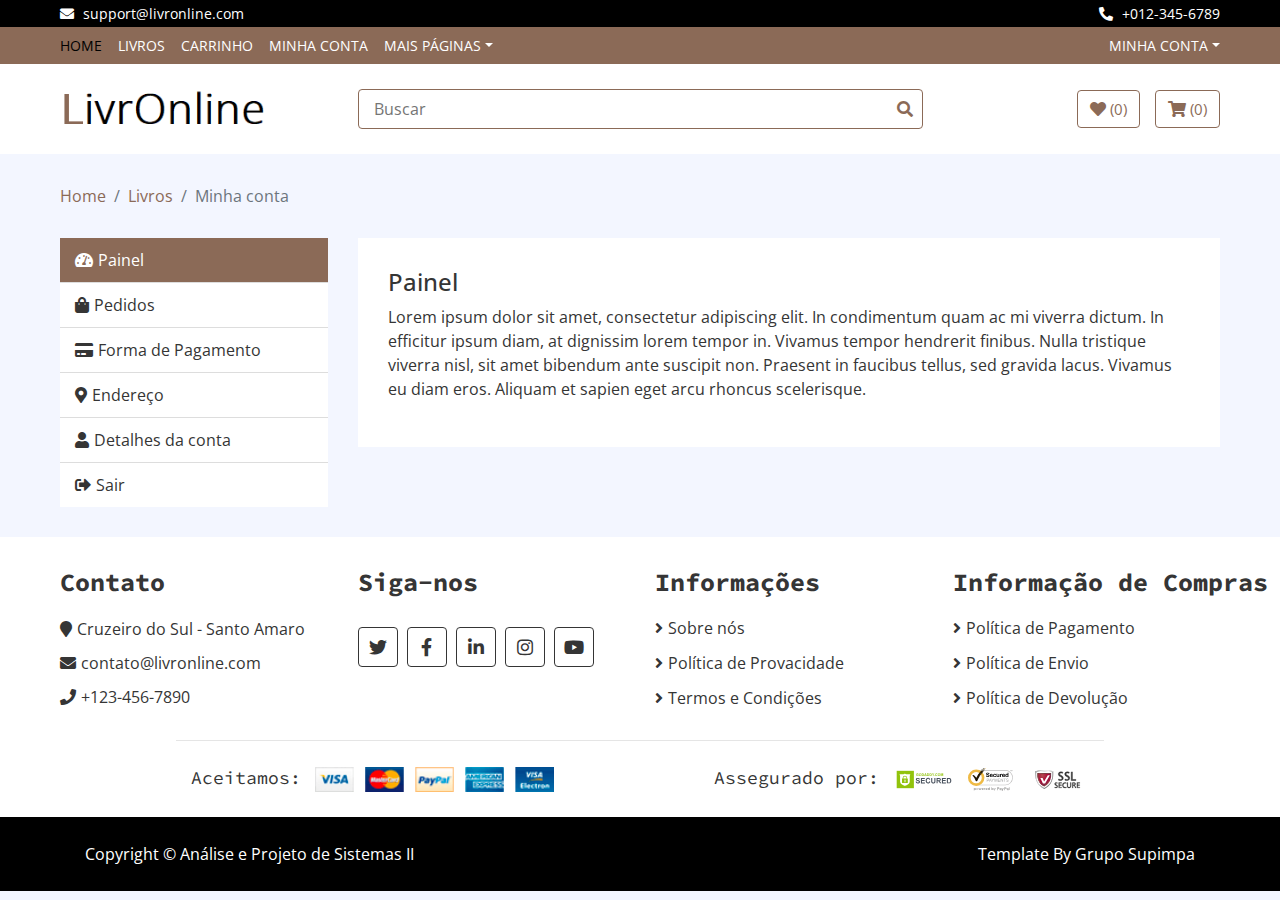
<file: minhaconta.html>
<!DOCTYPE html>
<html>
    <head>
        <meta charset="utf-8">
        <title>LivrOnline</title>
        <meta content="width=device-width, initial-scale=1.0" name="viewport">
        <meta content="eCommerce HTML Template Free Download" name="keywords">
        <meta content="eCommerce HTML Template Free Download" name="description">

        <!-- Favicon -->
        <link href="img/favicon.ico" rel="icon">

        <!-- Google Fonts -->
        <link href="https://fonts.googleapis.com/css?family=Open+Sans:300,400|Source+Code+Pro:700,900&display=swap" rel="stylesheet">

        <!-- CSS Libraries -->
        <link href="https://stackpath.bootstrapcdn.com/bootstrap/4.4.1/css/bootstrap.min.css" rel="stylesheet">
        <link href="https://cdnjs.cloudflare.com/ajax/libs/font-awesome/5.10.0/css/all.min.css" rel="stylesheet">
        <link href="lib/slick/slick.css" rel="stylesheet">
        <link href="lib/slick/slick-theme.css" rel="stylesheet">

        <!-- Template Stylesheet -->
        <link href="css/style.css" rel="stylesheet">
    </head>

    <body>
        <!-- Top bar inicio -->
        <div class="top-bar">
            <div class="container-fluid">
                <div class="row">
                    <div class="col-sm-6">
                        <i class="fa fa-envelope"></i>
                        support@livronline.com
                    </div>
                    <div class="col-sm-6">
                        <i class="fa fa-phone-alt"></i>
                        +012-345-6789
                    </div>
                </div>
            </div>
        </div>
        <!-- Top bar fim -->
        
        <!-- Nav Bar inicio -->
        <div class="nav">
            <div class="container-fluid">
                <nav class="navbar navbar-expand-md bg-dark navbar-dark">
                    <a href="#" class="navbar-brand">MENU</a>
                    <button type="button" class="navbar-toggler" data-toggle="collapse" data-target="#navbarCollapse">
                        <span class="navbar-toggler-icon"></span>
                    </button>

                    <div class="collapse navbar-collapse justify-content-between" id="navbarCollapse">
                        <div class="navbar-nav mr-auto">
                            <a href="index.html" class="nav-item nav-link active">Home</a>
                            <a href="livros.html" class="nav-item nav-link">Livros</a>                            
                            <a href="carrinho.html" class="nav-item nav-link">Carrinho</a>                          
                            <a href="minhaconta.html" class="nav-item nav-link">Minha Conta</a>
                            <div class="nav-item dropdown">
                                <a href="#" class="nav-link dropdown-toggle" data-toggle="dropdown">Mais Páginas</a>
                                <div class="dropdown-menu">
                                    <a href="#" class="dropdown-item">Lista de Desejos</a>
                                    <a href="#" class="dropdown-item">Login & Registro</a>
                                    <a href="contato.html" class="dropdown-item">Entre em contato conosco</a>
                                </div>
                            </div>
                        </div>
                        <div class="navbar-nav ml-auto">
                            <div class="nav-item dropdown">
                                <a href="#" class="nav-link dropdown-toggle" data-toggle="dropdown">Minha conta</a>
                                <div class="dropdown-menu">
                                    <a href="#" class="dropdown-item">Login</a>
                                    <a href="#" class="dropdown-item">Registro</a>
                                </div>
                            </div>
                        </div>
                    </div>
                </nav>
            </div>
        </div>
        <!-- Nav Bar fim -->      
        
        <!-- Bottom Bar inicio -->
        <div class="bottom-bar">
            <div class="container-fluid">
                <div class="row align-items-center">
                    <div class="col-md-3">
                        <div class="logo">
                            <a href="index.html">
                                <img src="img/logo2.png" alt="Logo">
                            </a>
                        </div>
                    </div>
                    <div class="col-md-6">
                        <div class="search">
                            <input type="text" placeholder="Buscar">
                            <button><i class="fa fa-search"></i></button>
                        </div>
                    </div>
                    <div class="col-md-3">
                        <div class="user">
                            <a href="wishlist.html" class="btn wishlist">
                                <i class="fa fa-heart"></i>
                                <span>(0)</span> <!-- Favoritos -->
                            </a>
                            <a href="cart.html" class="btn cart">
                                <i class="fa fa-shopping-cart"></i>
                                <span>(0)</span> <!-- Carrinho -->
                            </a>                       
                        </div>
                    </div>
                </div>
            </div>
        </div>
        <!-- Bottom Bar fim --> 
        
        <!-- Breadcrumb inicio -->
        <div class="breadcrumb-wrap">
            <div class="container-fluid">
                <ul class="breadcrumb">
                    <li class="breadcrumb-item"><a href="index.html">Home</a></li>
                    <li class="breadcrumb-item"><a href="livros.html">Livros</a></li>
                    <li class="breadcrumb-item active">Minha conta</li>
                </ul>
            </div>
        </div>
        <!-- Breadcrumb fim -->
        
        <!-- Minha Conta inicio -->
        <div class="my-account">
            <div class="container-fluid">
                <div class="row">
                    <div class="col-md-3">
                        <div class="nav flex-column nav-pills" role="tablist" aria-orientation="vertical">
                            <a class="nav-link active" id="dashboard-nav" data-toggle="pill" href="#dashboard-tab" role="tab"><i class="fa fa-tachometer-alt"></i>Painel</a>
                            <a class="nav-link" id="orders-nav" data-toggle="pill" href="#orders-tab" role="tab"><i class="fa fa-shopping-bag"></i>Pedidos</a>
                            <a class="nav-link" id="payment-nav" data-toggle="pill" href="#payment-tab" role="tab"><i class="fa fa-credit-card"></i>Forma de Pagamento</a>
                            <a class="nav-link" id="address-nav" data-toggle="pill" href="#address-tab" role="tab"><i class="fa fa-map-marker-alt"></i>Endereço</a>
                            <a class="nav-link" id="account-nav" data-toggle="pill" href="#account-tab" role="tab"><i class="fa fa-user"></i>Detalhes da conta</a>
                            <a class="nav-link" href="index.html"><i class="fa fa-sign-out-alt"></i>Sair</a>
                        </div>
                    </div>
                    <div class="col-md-9">
                        <div class="tab-content">
                            <div class="tab-pane fade show active" id="dashboard-tab" role="tabpanel" aria-labelledby="dashboard-nav">
                                <h4>Painel</h4>
                                <p>
                                    Lorem ipsum dolor sit amet, consectetur adipiscing elit. In condimentum quam ac mi viverra dictum. In efficitur ipsum diam, at dignissim lorem tempor in. Vivamus tempor hendrerit finibus. Nulla tristique viverra nisl, sit amet bibendum ante suscipit non. Praesent in faucibus tellus, sed gravida lacus. Vivamus eu diam eros. Aliquam et sapien eget arcu rhoncus scelerisque.
                                </p> 
                            </div>
                            <div class="tab-pane fade" id="orders-tab" role="tabpanel" aria-labelledby="orders-nav">
                                <div class="table-responsive">
                                    <table class="table table-bordered">
                                        <thead class="thead-dark">
                                            <tr>
                                                <th>Item</th>
                                                <th>Produto</th>
                                                <th>Data</th>
                                                <th>Preço</th>
                                                <th>Status</th>
                                                <th>Ação</th>
                                            </tr>
                                        </thead>
                                        <tbody>
                                            <tr>
                                                <td>1</td>
                                                <td>Nome do Produto</td>
                                                <td>01 Jan 2020</td>
                                                <td>R$ 99,00</td>
                                                <td>Aprovado</td>
                                                <td><button class="btn">Visualizar</button></td>
                                            </tr>
                                            <tr>
                                                <td>2</td>
                                                <td>Nome do Produto</td>
                                                <td>01 Jan 2020</td>
                                                <td>R$ 99,00</td>
                                                <td>Aprovado</td>
                                                <td><button class="btn">Visualizar</button></td>
                                            </tr>
                                            <tr>
                                                <td>3</td>
                                                <td>Nome do Produto</td>
                                                <td>01 Jan 2020</td>
                                                <td>R$ 99,00</td>
                                                <td>Aprovado</td>
                                                <td><button class="btn">Visualizar</button></td>
                                            </tr>
                                        </tbody>
                                    </table>
                                </div>
                            </div>
                            <div class="tab-pane fade" id="payment-tab" role="tabpanel" aria-labelledby="payment-nav">
                                <h4>Forma de pagamento</h4>
                                <p>
                                    Lorem ipsum dolor sit amet, consectetur adipiscing elit. In condimentum quam ac mi viverra dictum. In efficitur ipsum diam, at dignissim lorem tempor in. Vivamus tempor hendrerit finibus. Nulla tristique viverra nisl, sit amet bibendum ante suscipit non. Praesent in faucibus tellus, sed gravida lacus. Vivamus eu diam eros. Aliquam et sapien eget arcu rhoncus scelerisque.
                                </p> 
                            </div>
                            <div class="tab-pane fade" id="address-tab" role="tabpanel" aria-labelledby="address-nav">
                                <h4>Endereço</h4>
                                <div class="row">
                                    <div class="col-md-6">
                                        <h5>Endereço de pagamento</h5>
                                        <p>Rua dos Bobos, 0 - São Paulo - SP</p>
                                        <p>Celular: 012-345-6789</p>
                                        <button class="btn">Editar Endereço</button>
                                    </div>
                                    <div class="col-md-6">
                                        <h5>Endereço de pagamento</h5>
                                        <p>Rua dos Bobos, 0 - São Paulo - SP</p>
                                        <p>Celular: 012-345-6789</p>
                                        <button class="btn">Editar Endereço</button>
                                    </div>
                                </div>
                            </div>
                            <div class="tab-pane fade" id="account-tab" role="tabpanel" aria-labelledby="account-nav">
                                <h4>Detalhes da Conta</h4>
                                <div class="row">
                                    <div class="col-md-6">
                                        <input class="form-control" type="text" placeholder="Primeiro Nome">
                                    </div>
                                    <div class="col-md-6">
                                        <input class="form-control" type="text" placeholder="Último nome">
                                    </div>
                                    <div class="col-md-6">
                                        <input class="form-control" type="text" placeholder="Celular">
                                    </div>
                                    <div class="col-md-6">
                                        <input class="form-control" type="text" placeholder="Email">
                                    </div>
                                    <div class="col-md-12">
                                        <input class="form-control" type="text" placeholder="Endereço">
                                    </div>
                                    <div class="col-md-12">
                                        <button class="btn">Atualizar conta</button>
                                        <br><br>
                                    </div>
                                </div>
                                <h4>Mudança de Senha</h4>
                                <div class="row">
                                    <div class="col-md-12">
                                        <input class="form-control" type="password" placeholder="Senha atual">
                                    </div>
                                    <div class="col-md-6">
                                        <input class="form-control" type="text" placeholder="Nova senha">
                                    </div>
                                    <div class="col-md-6">
                                        <input class="form-control" type="text" placeholder="Confirme a senha">
                                    </div>
                                    <div class="col-md-12">
                                        <button class="btn">Salvar alterações</button>
                                    </div>
                                </div>
                            </div>
                        </div>
                    </div>
                </div>
            </div>
        </div>
        <!-- Minha Conta fim -->
        
        <!-- Footer inicio -->
        <div class="footer">
            <div class="container-fluid">
                <div class="row">
                    <div class="col-lg-3 col-md-6">
                        <div class="footer-widget">
                            <h2>Contato</h2>
                            <div class="contact-info">
                                <p><i class="fa fa-map-marker"></i>Cruzeiro do Sul - Santo Amaro</p>
                                <p><i class="fa fa-envelope"></i>contato@livronline.com</p>
                                <p><i class="fa fa-phone"></i>+123-456-7890</p>
                            </div>
                        </div>
                    </div>
                    
                    <div class="col-lg-3 col-md-6">
                        <div class="footer-widget">
                            <h2>Siga-nos</h2>
                            <div class="contact-info">
                                <div class="social">
                                    <a href=""><i class="fab fa-twitter"></i></a>
                                    <a href=""><i class="fab fa-facebook-f"></i></a>
                                    <a href=""><i class="fab fa-linkedin-in"></i></a>
                                    <a href=""><i class="fab fa-instagram"></i></a>
                                    <a href=""><i class="fab fa-youtube"></i></a>
                                </div>
                            </div>
                        </div>
                    </div>

                    <div class="col-lg-3 col-md-6">
                        <div class="footer-widget">
                            <h2>Informações</h2>
                            <ul>
                                <li><a href="#">Sobre nós</a></li>
                                <li><a href="#">Política de Provacidade</a></li>
                                <li><a href="#">Termos e Condições</a></li>
                            </ul>
                        </div>
                    </div>

                    <div class="col-lg-3 col-md-6">
                        <div class="footer-widget">
                            <h2>Informação de Compras</h2>
                            <ul>
                                <li><a href="#">Política de Pagamento</a></li>
                                <li><a href="#">Política de Envio</a></li>
                                <li><a href="#">Política de Devolução</a></li>
                            </ul>
                        </div>
                    </div>
                </div>
                
                <div class="row payment align-items-center">
                    <div class="col-md-6">
                        <div class="payment-method">
                            <h2>Aceitamos:</h2>
                            <img src="img/payment-method.png" alt="Payment Method" />
                        </div>
                    </div>
                    <div class="col-md-6">
                        <div class="payment-security">
                            <h2>Assegurado por:</h2>
                            <img src="img/godaddy.svg" alt="Payment Security" />
                            <img src="img/norton.svg" alt="Payment Security" />
                            <img src="img/ssl.svg" alt="Payment Security" />
                        </div>
                    </div>
                </div>
            </div>
        </div>
        <!-- Footer fim -->
        
        <!-- Footer Bottom inicio -->
        <div class="footer-bottom">
            <div class="container">
                <div class="row">
                    <div class="col-md-6 copyright">
                        <p>Copyright &copy; Análise e Projeto de Sistemas II</p>
                    </div>

                    <div class="col-md-6 template-by">
                        <p>Template By Grupo Supimpa</p>
                    </div>
                </div>
            </div>
        </div>
        <!-- Footer Bottom fim -->       
        
        <!-- Back to Top -->
        <a href="#" class="back-to-top"><i class="fa fa-chevron-up"></i></a>
        
        <!-- JavaScript Libraries -->
        <script src="https://code.jquery.com/jquery-3.4.1.min.js"></script>
        <script src="https://stackpath.bootstrapcdn.com/bootstrap/4.4.1/js/bootstrap.bundle.min.js"></script>
        <script src="lib/easing/easing.min.js"></script>
        <script src="lib/slick/slick.min.js"></script>
        
        <!-- Template Javascript -->
        <script src="js/main.js"></script>
    </body>
</html>
</file>
<file: css/style.css>
/**********************************/
/********** General CSS ***********/
/**********************************/
body {
    color: #353535;
    font-family: 'Open Sans', sans-serif;
    font-weight: 400;
    background: #f3f6ff;
}

a {
    color: #8b6a57;
}

a:hover,
a:active,
a:focus {
    color: #353535;
    outline: none;
    text-decoration: none;
}

h1 {
    font-family: 'Source Code Pro', monospace;
    font-weight: 900;
}

h2 {
    font-family: 'Source Code Pro', monospace;
    font-weight: 700;
}

@media(min-width: 992px) {
    .container-fluid {
        padding-right: 60px;
        padding-left: 60px;
    }
}


/**********************************/
/******** Back to Top CSS *********/
/**********************************/
.back-to-top {
    position: fixed;
    display: none;
    background: #8b6a57;
    color: #ffffff;
    width: 40px;
    height: 40px;
    text-align: center;
    line-height: 1;
    font-size: 16px;
    border-radius: 4px;
    right: 15px;
    bottom: 15px;
    transition: background 0.5s;
    z-index: 11;
}

.back-to-top i {
    padding-top: 12px;
    color: #ffffff;
}


/**********************************/
/********* Form Input CSS *********/
/**********************************/
.form-control,
.custom-select {
    width: 100%;
    height: 35px;
    padding: 0 15px;
    color: #999999;
    border: 1px solid #dddddd;
    margin-bottom: 15px
}

.form-control:focus,
.custom-select:focus {
    box-shadow: none;
    border-color: #8b6a57;
}

.custom-radio,
.custom-checkbox {
    margin-bottom: 15px;
}

.custom-radio .custom-control-label::before,
.custom-checkbox .custom-control-label::before {
    background: #dddddd;
    border-color: #dddddd;
}

.custom-radio .custom-control-input:checked~.custom-control-label::before,
.custom-checkbox .custom-control-input:checked~.custom-control-label::before {
    color: #ffffff;
    background: #8b6a57;
    border-color: #8b6a57;
    box-shadow: none;
}

.btn {
    color: #8b6a57;
    background: #ffffff;
    border: 1px solid #8b6a57;
}

.btn:hover,
.btn:active,
.btn:focus {
    color: #ffffff;
    background: #8b6a57;
    box-shadow: none;
}


/**********************************/
/******* Normal Slider CSS ********/
/**********************************/
.normal-slider .slick-prev,
.normal-slider .slick-next {
    width: 40px;
    height: 40px;
    z-index: 1;
    opacity: 0;
    transition: .5s;
    background: rgba(255, 111, 97, .7);
    border-radius: 4px;
}

.normal-slider .slick-prev {
    left: 55px;
}

.normal-slider .slick-next {
    right: 55px;
}

.normal-slider.slick-slider:hover .slick-prev {
    left: 15px;
    opacity: 1;
}

.normal-slider.slick-slider:hover .slick-next {
    right: 15px;
    opacity: 1;
}

.normal-slider .slick-prev:hover,
.normal-slider .slick-prev:focus,
.normal-slider .slick-next:hover,
.normal-slider .slick-next:focus {
    background: rgba(0, 0, 0, .7);
}

.normal-slider .slick-prev:hover::before,
.normal-slider .slick-prev:focus::before,
.normal-slider .slick-next:hover::before,
.normal-slider .slick-next:focus::before {
    color: #8b6a57;
}

.normal-slider .slick-prev::before,
.normal-slider .slick-next::before {
    font-family: "Font Awesome 5 Free";
    font-weight: 900;
    font-size: 30px;
    color: #ffffff;
}

.normal-slider .slick-prev::before {
    content: "\f104";
}

.normal-slider .slick-next::before {
    content: "\f105";
}

.normal-slider .slick-dots {
    bottom: 15px;
}

.normal-slider .slick-dots li button:before {
    color: #ffffff;
    font-size: 15px;
}

.normal-slider .slick-dots li.slick-active button:before {
    color: #8b6a57;
}

.slick-dotted.slick-slider {
    margin-bottom: 0;
}


/**********************************/
/********** Top Bar CSS ***********/
/**********************************/
.top-bar {
    padding: 3px 0;
    font-size: 14px;
    color: white;
    background: #000000;
}

.top-bar i {
    margin-right: 5px;
}

.top-bar .col-sm-6:first-child {
    text-align: left;
}

.top-bar .col-sm-6:last-child {
    text-align: right;
}

@media (max-width: 575.98px) {
    .top-bar {
        border-bottom: 1px solid rgba(255,255,255,.1);
    }
    
    .top-bar .col-sm-6:first-child,
    .top-bar .col-sm-6:last-child {
        text-align: center;
    }
}


/**********************************/
/*********** Nav Bar CSS **********/
/**********************************/
.nav {
    position: relative;
}

@media (min-width: 992px) {
    .nav .container-fluid {
        padding-left: 52px;
        padding-right: 52px;
    }
}

.nav .navbar {
    height: 100%;
    padding: 0;
}

.nav .dropdown-menu {
    margin-top: 0;
    border: 0;
    border-radius: 0;
    background: #8b6a57;
}

.nav .dropdown-menu a.active {
    color: #353535;
    background: #f8f9fa;
}

@media (min-width: 768px) {
    .nav,
    .nav .navbar {
        background: #8b6a57 !important;
    }
    
    .nav .navbar-brand {
        display: none;
    }
    
    .nav .navbar-dark a.nav-link {
        color: #ffffff;
        font-size: 14px;
        text-transform: uppercase;
    }
    
    .nav .navbar-dark a.nav-link:hover,
    .nav .navbar-dark a.nav-link.active {
        color: #000000;
    }
}

@media (max-width: 768px) {
    .nav {
        padding: 5px 0;
    }
    
    .nav,
    .nav .navbar {
        background: #000000 !important;
    }
    
    .nav a.nav-link {
        padding: 5px 0;
    }
    
    .nav .dropdown-menu {
        box-shadow: none;
    }
}


/**********************************/
/********* Bottom Bar CSS *********/
/**********************************/
.bottom-bar {
    padding: 15px 0;
    background: #ffffff;
    margin-bottom: 30px;
}

.bottom-bar .logo {
    text-align: left;
    overflow: hidden;
}

.bottom-bar .logo a img {
    max-height: 60px;
}

.bottom-bar .search {
    width: 100%;
}

.bottom-bar .search input[type=text] {
    width: 100%;
    height: 40px;
    padding: 0 15px;
    color: #666666;
    border: 1px solid #8b6a57;
    border-radius: 4px;
}

.bottom-bar .search button {
    position: absolute;
    width: 40px;
    height: 38px;
    top: 1px;
    right: 16px;
    padding: 0 15px;
    border: none;
    background: none;
    color: #8b6a57;
    border-radius: 0 2px 2px 0;
}

.bottom-bar .search button:hover {
    background: #8b6a57;
    color: #ffffff;
}

.bottom-bar .user {
    font-size: 0;
    text-align: right;
}

.bottom-bar .user .wishlist {
    margin-right: 15px;
}

.bottom-bar .user .cart i,
.bottom-bar .user .wishlist i {
    color: #8b6a57;
}

.bottom-bar .user .cart span,
.bottom-bar .user .wishlist span {
    color: #8b6a57;
    font-size: 15px;
}

.bottom-bar .user .cart:hover i,
.bottom-bar .user .wishlist:hover i,
.bottom-bar .user .cart:hover span,
.bottom-bar .user .wishlist:hover span {
    color: #ffffff;
}

@media (min-width: 768px) {
    .bottom-bar {
        max-height: 90px;
    }
}

@media (max-width: 767.98px) {
    .bottom-bar .logo,
    .bottom-bar .search,
    .bottom-bar .user {
        text-align: center;
        margin-bottom: 15px;
    }
    
    .bottom-bar .user {
        margin-bottom: 0;
    }
}


/**********************************/
/*********** Header CSS ***********/
/**********************************/
.header {
    position: relative;
}

.header .col-md-3,
.header .col-md-6 {
    margin-bottom: 30px;
}

.header .navbar {
    padding: 0;
    height: 100%;
    max-height: 400px;
    overflow: hidden;
    background: #ffffff !important;
}

.header .navbar-nav {
    width: 100%;
    padding: 15px 0;
}

.header .navbar li {
    padding: 0 30px;
    border-bottom: 1px solid #f3f6ff;
}

.header .navbar li:last-child {
    border-bottom: none;
}

.header .navbar a {
    color: #353535;
}
.header .navbar a:hover {
    color: #8b6a57;
}


.header .navbar i {
    color: #8b6a57;
    width: 20px;
    text-align: center;
    margin-right: 8px;
}

.header .navbar a:hover i {
    color: #353535;
}

.header-slider {
    position: relative;
    width: 100%;
}

.header-slider .header-slider-item {
    position: relative;
}

.header-slider .header-slider-caption {
    position: absolute;
    top: 20%;
    left: 20%;
    width: 60%;
    height: 60%;
    padding: 15px;
    display: flex;
    flex-direction: column;
    align-items: center;
    justify-content: center;
    background: rgba(255, 111, 97, .7);
    transition: all 0.3s;
    z-index: 1;
}

.header-slider .header-slider-caption p {
    text-align: center;
    color: #ffffff;
    font-size: 22px;
    font-family: 'Source Code Pro', monospace;
    font-weight: 700;
}

.header-slider .header-slider-caption .btn {
    border-color: #ffffff;
}

.header-slider .header-slider-caption .btn i {
    margin-right: 5px;
}

.header .header-img {
    position: relative;
    display: flex;
    flex-wrap: wrap;
    align-items: center;
    height: 100%;
    max-height: 400px;
    overflow: hidden;
    background: #ffffff;
}

.header .img-item {
    position: relative;
    width: 100%;
    height: 50%;
    overflow: hidden;
}

.header .img-item img {
    width: 100%; 
    height: 100%; 
    object-fit: cover; 
}

.header .img-text {
    position: absolute;
    top: 0;
    left: 0;
    width: 100%;
    height: 100%;
    display: flex;
    align-items: center;
    background: rgba(255, 111, 97, .7);
    transition: all 0.3s;
    opacity: 0;
}

.header .img-text:hover {
    opacity: 1;     
}

.header .img-text p {
    margin: 0 0 50px 0;
    padding: 15px;
    width: 100%;
    text-align: center;
    color: #ffffff;
    font-size: 16px;
    transition: all 0.3s;
}

.header .img-text:hover p {
    margin: 0;       
}


/**********************************/
/********* Breadcrumb CSS *********/
/**********************************/
.breadcrumb-wrap {
    position: relative;
    width: 100%;
}

.breadcrumb-wrap .breadcrumb {
    margin: 0;
    padding: 0;
    background: transparent;
}



/**********************************/
/********** Category CSS **********/
/**********************************/
.category {
    position: relative;
    padding: 0 15px;
    margin-bottom: 30px;
}

.category .col-md-3 {
    padding: 0;
}

.category .category-item {
    position: relative;
    display: flex;
    flex-wrap: wrap;
    align-items: center;
    height: 100%;
    max-height: 400px;
    overflow: hidden;
    background: #ffffff;
}

.category .category-item.ch-400 {
    height: 400px;
}

.category .category-item.ch-250 {
    height: 250px;
}

.category .category-item.ch-150 {
    height: 150px;
}

.category .category-item img {
    width: 100%; 
    height: 100%; 
    object-fit: cover; 
}

.category .category-name {
    position: absolute;
    top: 0;
    left: 0;
    width: 100%;
    height: 100%;
    display: flex;
    align-items: center;
    background: rgba(255, 111, 97, .7);
    transition: all 0.3s;
    opacity: 0;
}

.category .category-name:hover {
    opacity: 1;     
}

.category .category-name p {
    margin: 0 0 50px 0;
    padding: 15px;
    width: 100%;
    text-align: center;
    color: #ffffff;
    font-size: 16px;
    transition: all 0.3s;
}

.category .category-name:hover p {
    margin: 0;       
}


/**********************************/
/*********** Feature CSS **********/
/**********************************/
.feature {
    position: relative;
}

.feature .feature-col {
    margin-bottom: 30px;
}

.feature .feature-content {
    position: relative;
    width: 100%;
    height: 100%;
    padding: 30px 15px;
    text-align: center;
    background: #ffffff;
}

.feature .feature-content i {
    color: #8b6a57;
    font-size: 60px;
    margin-bottom: 30px;
}

.feature .feature-content h2 {
    font-size: 18px;
}

.feature .feature-content p {
    font-size: 15px;
    margin: 0;
}


/**********************************/
/******** Product Item CSS ********/
/**********************************/
.product-item {
    position: relative;
}

.product-item .product-title {
    padding: 15px;
    text-align: center;
    background: #000000;
    transition: all .3s;
}

.product-item:hover .product-title {
    background: #8b6a57;
}

.product-item .product-title a,
.product-item .product-title .ratting {
    position: relative;
    width: 100%;
}

.product-item .product-title a {
    margin-bottom: 5px;
    color: #ffffff;
    font-size: 18px;
}

.product-item .product-title .ratting i {
    font-size: 14px;
    color: #8b6a57;
}

.product-item .product-content .price span {
    margin-left: 12px;
    text-decoration: line-through;
    font-weight: 700;
    color: #999999;
}

.product-item:hover .product-title a,
.product-item:hover .product-title .ratting i {
    color: #ffffff;
}

.product-item:hover .product-content .price span {
    color: #dddddd;
}

.product-item .product-image {
    position: relative;
    overflow: hidden;
}

.product-item .product-image a {
    display: block;
    background: #ffffff;
    transition: .3s;
}

.product-item .product-image img {
    width: 100%; 
    transition: all .3s;
}

.product-item:hover .product-image img {
    transform: scale(1.2);
}

.product-item .product-image .product-action {
    position: absolute;
    width: 100%;
    height: 100%;
    top: 0;
    left: 0;
    display: flex;
    align-items: center;
    justify-content: center;
    background: rgba(255, 111, 97, .5);
    transition: all .3s;
    font-size: 0;
    z-index: 1;
    opacity: 0;
}

.product-item:hover .product-image .product-action {
    opacity: 1; 
}

.product-item .product-image .product-action a {
    display: inline-block;
    width: 40px;
    height: 40px;
    margin-right: 5px;
    padding: 7px 0 10px 0;
    font-size: 16px;
    text-align: center;
    color: #ffffff;
    background: #8b6a57;
    border: 1px solid #ffffff;
    border-radius: 4px;
    transition: all .3s;
    margin-top: 50px;
}

.product-item:hover .product-image .product-action a {
    margin-top: 0;
}

.product-item .product-image .product-action a:last-child {
    margin-right: 0;
}

.product-item .product-image .product-action a:hover {
    color: #8b6a57;
    background: #ffffff;
    border: 1px solid #8b6a57;
}

.product-item .product-price {
    padding: 20px;
    background: #000000;
    transition: all .3s;
}

.product-item:hover .product-price {
    background: #8b6a57;
}

.product-item .product-price h3 {
    display: inline-block;
    color: #ffffff;
    margin: 0;
}

.product-item .product-price h3 span {
    font-size: 16px;
}

.product-item .product-price .btn {
    float: right;
    border: none;
    color: #000000;
    background: #8b6a57;
}

.product-item:hover .product-price .btn,
.product-item .product-price .btn:hover {
    color: #8b6a57;
    background: #ffffff;
}

.product-item .product-price .btn i {
    margin-right: 5px;
}


/**********************************/
/******** Featured Product ********/
/**********************************/
.featured-product {
    position: relative;
    padding: 30px 0;
}

.recent-product {
    position: relative;
    padding: 30px 0;
}

.product .section-header {
    margin-bottom: 30px;
    padding: 20px 30px 15px 30px;
    color: #8b6a57;
    background: #ffffff;
}

.product .slick-prev,
.product .slick-next {
    top: -75px;
    width: 30px;
    height: 30px;
    z-index: 1;
    transition: .5s;
    color: #8b6a57;
    background: #ffffff;
    border: 1px solid #8b6a57;
    border-radius: 4px;
}

.product .slick-prev {
    left: calc(100% - 120px);
}

.product .slick-next {
    right: 45px;
}

.product .slick-prev:hover,
.product .slick-prev:focus,
.product .slick-next:hover,
.product .slick-next:focus {
    background: #8b6a57;
}

.product .slick-prev::before,
.product .slick-next::before {
    font-family: "Font Awesome 5 Free";
    font-size: 18px;
    font-weight: 900;
    color: #8b6a57;
}

.product .slick-prev::before {
    content: "\f104";
}

.product .slick-next::before {
    content: "\f105";
}

.product .slick-prev:hover::before,
.product .slick-prev:focus::before,
.product .slick-next:hover::before,
.product .slick-next:focus::before {
    color: #ffffff;
}


/**********************************/
/******** Product View CSS ********/
/**********************************/
.product-view {
    position: relative;
    width: 100%;
    padding: 30px 0;
}

.product-view .product-view-top {
    padding: 30px;
    margin-bottom: 30px;
    background: #ffffff;
}

.product-view .product-search {
    position: relative;
    width: 100%;
}

.product-view .product-search input {
    width: 100%;
    height: 35px;
    padding: 0 15px;
    color: #999999;
    background: transparent;
    border: 1px solid #353535;
    border-radius: 4px;
    transition: all .3s;
}

.product-view .product-search input:focus {
    border-color: #8b6a57;
}

.product-view .product-search button {
    position: absolute;
    width: 35px;
    height: 33px;
    top: 1px;
    right: 1px;
    text-align: center;
    background: transparent;
    color: #353535;
    border: none;
    border-radius: 0 4px 4px 0;
    transition: all .3s;
}

.product-view .product-search button i {
    font-size: 16px;
}

.product-view .product-search button:hover {
    background: #8b6a57;
    color: #ffffff;
}

.product-view .product-short,
.product-view .product-price-range {
    position: relative;
    width: 100%;
    text-align: right;
}

.product-view .product-short .dropdown .dropdown-toggle,
.product-view .product-price-range .dropdown .dropdown-toggle {
    display: block;
    width: 100%;
    height: 35px;
    padding: 5px 10px;
    background: transparent;
    border: 1px solid #353535;
    text-align: left;
    border-radius: 4px;
    cursor: pointer;
    transition: all .3s;
}

.product-view .product-short .dropdown .dropdown-toggle:hover,
.product-view .product-price-range .dropdown .dropdown-toggle:hover {
    color: #8b6a57;
    border-color: #8b6a57;
}

.product-view .product-short .dropdown .dropdown-toggle::after,
.product-view .product-price-range .dropdown .dropdown-toggle::after {
    float: right;
    margin-top: 10px;
}

.product-view .product-short .dropdown-menu,
.product-view .product-price-range .dropdown-menu {
    margin: -1px 0 0 0;
    border-radius: 0;
}

.product-view .product-item {
    margin-bottom: 30px;
}

.product-view .pagination {
    margin: 0;
}

.product-view .pagination .page-item .page-link {
    color: #353535;
    background: transparent;
    border-color: #353535;
}

.product-view .pagination .page-item:hover .page-link,
.product-view .pagination .page-item.active .page-link {
    color: #8b6a57;
    background: #000000;
}

@media (max-width: 991.98px) {
    .product-view .pagination {
        margin-bottom: 30px;
    }
}


/**********************************/
/******* Product Detail CSS *******/
/**********************************/
.product-detail {
    position: relative;
    width: 100%;
    padding: 30px 0;
}

.product-detail .product-detail-top,
.product-detail .product-detail-bottom {
    margin-bottom: 30px;
}

.product-detail .product-detail-top {
    padding: 0;
    background: #ffffff;
}

.product-detail .product-slider-single img {
    width: 100%;
}

.product-detail .product-slider-single-nav {
    margin: 15px 30px 30px 30px;
    border: 3px double #8b6a57;
}

.product-detail .product-slider-single-nav .slider-nav-img {
    border-right: 1px solid #8b6a57;
    overflow: hidden;
}

.product-detail .product-slider-single-nav img {
    width: 100%;
    transition: all .3s;
}

.product-detail .product-slider-single-nav img:hover {
    transform: scale(1.2);
}

.product-detail .product-content,
.product-detail .product-content .title,
.product-detail .product-content .ratting,
.product-detail .product-content .price,
.product-detail .product-content .details,
.product-detail .product-content .quantity,
.product-detail .product-content .action {
    position: relative;
    width: 100%;
}

.product-detail .product-content {
    padding: 30px;
}

@media (min-width: 768px) {
    .product-detail .product-content {
        padding-left: 0;
    }
}

.product-detail .product-content .title h2 {
    font-size: 25px;
    margin-bottom: 5px;
}

.product-detail .product-content .ratting {
    margin-bottom: 10px;
}

.product-detail .product-content .ratting i {
    color: #8b6a57;
    font-size: 16px;
}

.product-detail .product-content .price,
.product-detail .product-content .quantity,
.product-detail .product-content .p-size,
.product-detail .product-content .p-color {
    margin-bottom: 15px;
}

.product-detail .product-content .price h4,
.product-detail .product-content .quantity h4,
.product-detail .product-content .p-size h4,
.product-detail .product-content .p-color h4 {
    display: inline-block;
    width: 80px;
    font-size: 18px;
    font-weight: 700;
    margin-right: 5px;
}

.product-detail .product-content .price p {
    display: inline-block;
    color: #8b6a57;
    font-size: 30px;
    font-weight: 700;
    margin: 0;
}

.product-detail .product-content .price span {
    color: #999999;
    text-decoration: line-through;
    margin-left: 12px;
}

.product-detail .product-content .quantity .qty {
    display: inline-block;
    font-size: 0;
}

.product-detail .product-content .quantity button {
    width: 30px;
    height: 30px;
    padding: 2px 0;
    font-size: 16px;
    text-align: center;
    color: #ffffff;
    background: #8b6a57;
    border: none;
}

.product-detail .product-content .quantity button.btn-minus {
    border-radius: 4px 0 0 4px;
}

.product-detail .product-content .quantity button.btn-plus {
    border-radius: 0 4px 4px 0;
}

.product-detail .product-content .quantity input {
    width: 40px;
    height: 30px;
    color: #ffffff;
    font-size: 16px;
    text-align: center;
    background: #000000;
    border: none;
}

.product-detail .product-content .action a:first-child {
    margin-right: 11px;
}

.product-detail .product-content .action a i {
    margin-right: 5px;
}

.product-detail .nav.nav-pills .nav-link {
    color: #8b6a57;
    background: #000000;
    border-radius: 0;
    transition: all .3s;
}

.product-detail .nav.nav-pills .nav-link:hover,
.product-detail .nav.nav-pills .nav-link.active {
    color: #000000;
    background: #8b6a57;
}

.product-detail .tab-content {
    background: #ffffff;
    padding: 25px 15px 15px 15px;
}

.product-detail .tab-content ul {
    margin: 0;
    padding: 0;
    list-style: none;
}

.product-detail .tab-content ul li {
    margin-bottom: 10px;
}

.product-detail .tab-content ul li::before {
    content: '\f061';
    font-family: 'Font Awesome 5 Free';
    font-weight: 900;
    padding-right: 5px;
}

.product-detail .tab-content .reviews-submitted {
    position: relative;
    margin-bottom: 45px;
}

.product-detail .tab-content .reviewer {
    color: #8b6a57;
    font-size: 18px;
    font-weight: 600;
}

.product-detail .tab-content .reviewer span {
    color: #666666;
    font-size: 14px;
    font-weight: 400;
}

.product-detail .tab-content .ratting {
    color: #8b6a57;
    margin-bottom: 15px;
}

.product-detail .tab-content .reviews-submit .ratting {
    font-size: 24px;
}

.product-detail .tab-content .form input {
    width: 100%;
    height: 35px;
    padding: 0 15px;
    color: #666666;
    border: 1px solid #dddddd;
    border-radius: 4px;
    margin-bottom: 15px;
}

.product-detail .tab-content .form textarea {
    width: 100%;
    height: 80px;
    padding: 6px 15px;
    color: #666666;
    border: 1px solid #dddddd;
    border-radius: 4px;
    margin-bottom: 15px;
}

.product-detail .tab-content .form button {
    display: inline-block;
    height: 35px;
    padding: 0 15px;
    color: #8b6a57;
    background: #ffffff;
    border: 1px solid #8b6a57;
    border-radius: 4px;
    margin-bottom: 15px;
    transition: all .3s;
}

.product-detail .tab-content .form button:hover {
    color: #ffffff;
    background: #8b6a57;
}


/**********************************/
/********** Sidebar CSS ***********/
/**********************************/
.sidebar-widget {
    padding: 30px;
    background: #ffffff;
}

.sidebar-widget:not(:first-child) {
    padding-top: 0;
}

.sidebar-widget .title {
    position: relative;
    font-size: 22px;
    text-transform: capitalize;
    margin-bottom: 15px;
}

.sidebar-widget.category {
    margin: 0;
}

.sidebar-widget.category .navbar {
    padding: 0;
    overflow: hidden;
    background: #ffffff !important;
}

.sidebar-widget.category .navbar-nav {
    width: 100%;
}

.sidebar-widget.category .navbar li {
    border-bottom: 1px solid #f3f6ff;
}

.sidebar-widget.category .navbar li:last-child {
    border-bottom: none;
}

.sidebar-widget.category .navbar a {
    color: #353535;
}

.sidebar-widget.category .navbar a:hover {
    color: #8b6a57;
}

.sidebar-widget.category .navbar i {
    color: #8b6a57;
    width: 20px;
    text-align: center;
    margin-right: 8px;
}

.sidebar-widget.category .navbar a:hover i {
    color: #353535;
}

.sidebar-widget.brands ul {
    margin: 0;
    padding: 0;
    list-style: none;
}

.sidebar-widget.brands ul li {
    margin-bottom: 12px; 
}

.sidebar-widget.brands ul li:last-child {
    margin-bottom: 0; 
}

.sidebar-widget.brands ul li a {
    color: #353535;
    white-space: nowrap;
    display: inline-block;
    line-height: 23px;
    transition: all .3s;
}

.sidebar-widget.brands ul li a::before {
    content: '\f105';
    font-family: 'Font Awesome 5 Free';
    font-weight: 900;
    padding-right: 5px;
}

.sidebar-widget.brands ul li a:hover {
    color: #8b6a57;
}

.sidebar-widget.brands ul li a:hover::before {
    content: '\f101';
    font-family: 'Font Awesome 5 Free';
    font-weight: 900;
}

.sidebar-widget.brands ul li a:hover {
    padding-left: 10px; 
}

.sidebar-widget.brands ul li span {
    display: inline-block;
    float: right;
    color: #666666;
    font-size: 14px;
    font-weight: 400;
}

.sidebar-widget.widget-slider {
    position: relative;
}

.sidebar-widget.image a {
    display: block;
    width: 100%;
    overflow: hidden;
}

.sidebar-widget.image img {
    max-width: 100%;
    transition: .3s;
}

.sidebar-widget.image img:hover {
    transform: scale(1.1);
    filter: blur(3px);
    -webkit-filter: blur(3px);
}

.sidebar-widget.tag a {
    display: inline-block;
    margin: 0 0 4px 0;
    padding: 3px 8px;
    font-size: 14px;
    color: #353535;
    background: #ffffff;
    border: 1px solid #353535;
    border-radius: 4px;
    transition: .3s;
}

.sidebar-widget.tag a:hover {
    color: #ffffff;
    background: #8b6a57;
    border-color: #8b6a57;
}


/**********************************/
/************ Cart CSS ************/
/**********************************/
.cart-page {
    position: relative;
    margin-top: 30px;
}

.cart-page .cart-page-inner {
    padding: 30px;
    margin-bottom: 30px;
    background: #ffffff;
}

.cart-page .table {
    width: 100%;
    text-align: center;
    margin-bottom: 0;
}

.cart-page .table .thead-dark th {
    font-family: 'Source Code Pro', monospace;
    font-size: 18px;
    font-weight: 700;
    color: #353535;
    text-align: center;
    background: transparent;
    border-color: #dddddd;
    border-bottom: none;
    vertical-align: middle;
}

.cart-page .table td {
    font-size: 16px;
    vertical-align: middle;
}

.cart-page .table .img {
    display: flex;
    align-items: center;
}

.cart-page .table .img img {
    max-width: 60px;
    max-height: 60px;
    margin-right: 15px;
}

.cart-page .table .img p {
    display: inline-block;
    text-align: left;
    margin: 0;
}

.cart-page .table .qty {
    display: inline-block;
    width: 100px;
    font-size: 0;
}

.cart-page .table button {
    width: 30px;
    height: 30px;
    font-size: 14px;
    text-align: center;
    color: #ffffff;
    background: #8b6a57;
    border: none;
    border-radius: 4px;
}

.cart-page .table button.btn-minus {
    border-radius: 4px 0 0 4px;
}

.cart-page .table button.btn-plus {
    border-radius: 0 4px 4px 0;
}

.cart-page .table button.btn-cart {
    width: auto;
}

.cart-page .table input {
    width: 40px;
    height: 30px;
    font-size: 16px;
    color: #ffffff;
    text-align: center;
    background: #000000;
    border: none;
}

.cart-page .coupon {
    position: relative;
    width: 100%;
    margin-bottom: 15px;
    font-size: 0;
}

.cart-page .coupon input {
    width: calc(100% - 135px);
    height: 40px;
    padding: 0 15px;
    font-size: 16px;
    color: #999999;
    background: #ffffff;
    border: 1px solid #dddddd;
    border-radius: 4px;
    margin-right: 15px;
    transition: all .3s;
}

.cart-page .coupon input:focus {
    border-color: #8b6a57;
}

.cart-page .coupon button {
    width: 120px;
    height: 40px;
    padding: 2px 0;
    font-size: 16px;
    text-align: center;
    color: #8b6a57;
    background: #ffffff;
    border: 1px solid #8b6a57;
    border-radius: 4px;
}

.cart-page .coupon button:hover {
    color: #ffffff;
    background: #8b6a57;
}

.cart-page .cart-summary {
    position: relative;
    width: 100%;
}

.cart-page .cart-summary .cart-content {
    padding: 30px;
    background: #f3f6ff;
}

.cart-page .cart-summary .cart-content h1 {
    font-size: 22px;
    margin-bottom: 20px;
}

.cart-page .cart-summary .cart-content p span,
.cart-page .cart-summary .cart-content h2 span {
    float: right;
}

.cart-page .cart-summary .cart-content h2 {
    font-size: 20px;
    font-weight: 600;
    padding-top: 12px;
    border-top: 1px solid #dddddd;
    margin: 0;
}

.cart-page .cart-summary .cart-btn button {
    margin-top: 15px;
    width: calc(50% - 15px);
    height: 50px;
    padding: 2px 10px;
    text-align: center;
    color: #ffffff;
    background: #8b6a57;
    border: none;
    border-radius: 4px;
}

.cart-page .cart-summary .cart-btn button:hover {
    color: #8b6a57;
    background: #000000;
}

.cart-page .cart-summary .cart-btn button:first-child {
    margin-right: 25px;
    color: #8b6a57;
    background: #ffffff;
    border: 1px solid #8b6a57;
}

.cart-page .cart-summary .cart-btn button:first-child:hover {
    color: #ffffff;
    background: #8b6a57;
}


/**********************************/
/********** Wishlist CSS **********/
/**********************************/
.wishlist-page {
    position: relative;
    padding: 30px 0;
}

.wishlist-page .wishlist-page-inner {
    padding: 30px;
    background: #ffffff;
}

.wishlist-page .table {
    width: 100%;
    text-align: center;
    margin-bottom: 0;
}

.wishlist-page .table .thead-dark th {
    font-family: 'Source Code Pro', monospace;
    font-size: 18px;
    font-weight: 700;
    color: #353535;
    text-align: center;
    background: transparent;
    border-color: #dddddd;
    border-bottom: none;
    vertical-align: middle;
}

.wishlist-page .table td {
    font-size: 16px;
    vertical-align: middle;
}

.wishlist-page .table .img {
    display: flex;
    align-items: center;
}

.wishlist-page .table .img img {
    max-width: 60px;
    max-height: 60px;
    margin-right: 15px;
}

.wishlist-page .table .img p {
    display: inline-block;
    text-align: left;
    margin: 0;
}

.wishlist-page .table .qty {
    display: inline-block;
    width: 100px;
    font-size: 0;
}

.wishlist-page .table button {
    width: 30px;
    height: 30px;
    font-size: 14px;
    text-align: center;
    color: #ffffff;
    background: #8b6a57;
    border: none;
    border-radius: 4px;
}

.wishlist-page .table button.btn-minus {
    border-radius: 4px 0 0 4px;
}

.wishlist-page .table button.btn-plus {
    border-radius: 0 4px 4px 0;
}

.wishlist-page .table button.btn-cart {
    width: auto;
}

.wishlist-page .table input {
    width: 40px;
    height: 30px;
    font-size: 16px;
    color: #ffffff;
    text-align: center;
    background: #000000;
    border: none;
}


/**********************************/
/********** Checkout CSS **********/
/**********************************/
.checkout {
    position: relative;
    padding-top: 30px;
}

.checkout .checkout-inner {
    margin-bottom: 30px;
    padding: 30px;
    background: #ffffff;
}

.checkout .billing-address,
.checkout .shipping-address {
    position: relative;
    width: 100%;
}

.checkout .shipping-address {
    display: none;
    margin-top: 30px;
}

.checkout .billing-address h2,
.checkout .shipping-address h2 {
    font-size: 25px;
    margin-bottom: 20px;
}

.checkout .checkout-summary,
.checkout .checkout-payment {
    position: relative;
    width: 100%;
}

.checkout .checkout-summary h1,
.checkout .checkout-payment h1 {
    font-size: 25px;
    margin-bottom: 20px;
}

.checkout .checkout-summary,
.checkout .checkout-payment .payment-methods {
    padding: 30px;
    background: #f3f6ff;
    margin-bottom: 30px;
}

.checkout .checkout-summary p.sub-total,
.checkout .checkout-summary p.ship-cost {
    padding-top: 15px;
    border-top: 1px solid #dddddd;
}

.checkout .checkout-summary p span,
.checkout .checkout-summary h2 span {
    float: right;
}

.checkout .checkout-summary h2 {
    font-size: 20px;
    padding-top: 12px;
    border-top: 1px solid #dddddd;
    margin: 0;
}

.checkout .checkout-payment .payment-methods .payment-content {
    display: none;
}

.checkout .checkout-payment .checkout-btn button {
    width: 100%;
    height: 50px;
    padding: 2px 10px;
    font-family: 'Source Code Pro', monospace;
    font-weight: 700;
    font-size: 25px;
    text-align: center;
    color: #000000;
    background: #8b6a57;
    border: none;
    border-radius: 4px;
    transition: all .3s;
}

.checkout .checkout-payment .checkout-btn button:hover {
    color: #8b6a57;
    background: #000000;
}


/**********************************/
/********* My Account CSS *********/
/**********************************/
.my-account {
    position: relative;
    padding: 30px 0;
}

.my-account .nav.nav-pills .nav-link {
    padding: 10px 15px;
    color: #353535;
    background: #ffffff;
    border-radius: 0;
    border-bottom: 1px solid #dddddd;
    transition: all .3s;
}

.my-account .nav.nav-pills .nav-link:last-child {
    border-bottom: none;
}

.my-account .nav.nav-pills .nav-link:hover,
.my-account .nav.nav-pills .nav-link.active {
    color: #ffffff;
    background: #8b6a57;
}

.my-account .nav.nav-pills .nav-link i {
    margin-right: 5px;
}

.my-account .tab-content {
    padding: 30px;
    background: #ffffff;
}

.my-account .tab-content .table {
    width: 100%;
    text-align: center;
    margin-bottom: 0;
}

.my-account .tab-content .table .thead-dark th {
    text-align: center;
    color: #353535;
    background: #ffffff;
    border-color: #dddddd;
    border-bottom: none;
    vertical-align: middle;
}

.my-account .tab-content .table td {
    vertical-align: middle;
}


/**********************************/
/******* Call to Action CSS *******/
/**********************************/
.call-to-action {
    position: relative;
    padding: 30px 0;
    background: #8b6a57;
}

.call-to-action .col-md-6:last-child {
    text-align: right;
}

.call-to-action h1 {
    color: #ffffff;
    font-size: 30px;
    margin: 0;
}

.call-to-action a {
    display: inline-block;
    padding: 0 20px;
    border: 1px solid #ffffff;
    border-radius: 4px;
    color: #ffffff;
    font-size: 30px;
    letter-spacing: 2px;
    transition: all .3s;
}

.call-to-action a:hover {
    color: #000000;
    border-color: #000000;
}

@media (max-width: 767.98px) {
    .call-to-action,
    .call-to-action .col-md-6:last-child {
        text-align: center;
    }
    
    .call-to-action h1 {
        margin-bottom: 20px;
    }
}


/**********************************/
/********* Newsletter CSS *********/
/**********************************/
.newsletter {
    position: relative;
    padding: 30px 0;
    background: #8b6a57;
}

.newsletter h1 {
    color: #ffffff;
    font-size: 30px;
    margin: 0;
}

.newsletter .form {
    position: relative;
    max-width: 400px;
    margin: 0 0 0 auto;
}

.newsletter .form input {
    width: 100%;
    height: 40px;
    padding: 0 15px;
    color: #666666;
    border: 1px solid #ffffff;
    border-radius: 4px;
}

.newsletter .form button {
    position: absolute;
    width: 80px;
    height: 40px;
    top: 0;
    right: 0;
    padding: 0 15px;
    border: none;
    background: #8b6a57;
    color: #ffffff;
    border: 1px solid #ffffff;
    border-radius: 0 4px 4px 0;
}

.newsletter .form button:hover {
    color: #8b6a57;
    background: #000000;
}

@media (max-width: 767.98px) {
    .newsletter {
        text-align: center;
    }
    
    .newsletter h1 {
        margin-bottom: 20px;
    }
    
    .newsletter .form {
        margin: 0 auto;
    }
}


/**********************************/
/*********** Brand CSS ************/
/**********************************/
.brand {
    position: relative;
    margin-bottom: 30px;
    padding: 30px 0;
    background: #ffffff;
}

.brand .brand-item {
    text-align: center; 
}

.brand .brand-item img {
    max-width: 100%;
    margin: auto; 
}

.brand .slick-prev,
.brand .slick-next {
    width: 40px;
    height: 40px;
    z-index: 1;
    opacity: 0;
    transition: .5s;
    background: #8b6a57;
    border-radius: 4px;
}

.brand .slick-prev {
    left: 55px;
}

.brand .slick-next {
    right: 55px;
}

.brand .slick-slider:hover .slick-prev {
    left: 15px;
    opacity: 1;
}

.brand .slick-slider:hover .slick-next {
    right: 15px;
    opacity: 1;
}

.brand .slick-prev:hover,
.brand .slick-prev:focus,
.brand .slick-next:hover,
.brand .slick-next:focus {
    background: #000000;
}

.brand .slick-prev:hover::before,
.brand .slick-prev:focus::before,
.brand .slick-next:hover::before,
.brand .slick-next:focus::before {
    color: #8b6a57;
}

.brand .slick-prev::before,
.brand .slick-next::before {
    font-family: "Font Awesome 5 Free";
    font-weight: 900;
    font-size: 30px;
    color: #000000;
}

.brand .slick-prev::before {
    content: "\f104";
}

.brand .slick-next::before {
    content: "\f105";
}


/**********************************/
/*********** Review CSS ***********/
/**********************************/
.review {
    margin-bottom: 30px;
}

.review .review-slider {
    position: relative;
}

.review .review-slider-item {
    display: flex;
    align-items: center;
    flex-direction: row;
    background: #ffffff;
}

.review .review-img {
    width: 100%;
    max-width: 200px;
    overflow: hidden;
}

.review .review-img img {
    width: 145px; 
    height: 180px; 
    object-fit: cover; 
}

.review .review-text {
    padding: 15px;
    width: 100%;
    max-width: calc(100% - 200px);
}

.review .review-text h2 {
    font-size: 22px;
    letter-spacing: 2px;
    margin-bottom: 5px;
}

.review .review-text h3 {
    font-size: 14px;
    letter-spacing: 2px;
    margin-bottom: 5px;
}

.review .review-text p {
    margin: 0;
}

.review .review-text .ratting {
    margin-bottom: 5px;
}

.review .review-text .ratting i {
    color: #8b6a57;
    font-size: 14px;
}

.review .slick-slider:hover .slick-prev {
    left: 30px;
}

.review .slick-slider:hover .slick-next {
    right: 30px;
}


/**********************************/
/********** Contact CSS ***********/
/**********************************/
.contact {
    position: relative;
    padding-top: 30px;
}

.contact .contact-info,
.contact .contact-form,
.contact .contact-map {
    height: 100%;
    padding: 30px;
    background: #ffffff;
    border-bottom: 30px solid #f3f6ff;
}

.contact .contact-info h2 {
    margin-bottom: 15px;
}

.contact .contact-info h3 {
    margin-bottom: 15px;
    font-size: 18px;
}

.contact .contact-info h3 i {
    width: 20px;
    color: #8b6a57;
    margin-right: 5px;
}

.contact .social {
    position: relative;
    width: 100%;
}

.contact .social a {
    display: inline-block;
    margin: 10px 10px 0 0;
    width: 40px;
    height: 40px;
    padding: 5px 0;
    text-align: center;
    font-size: 18px;
    border: 1px solid #8b6a57;
    border-radius: 4px;
}

.contact .social a i {
    color: #8b6a57;
}

.contact .social a:hover {
    background: #8b6a57;
}

.contact .social a:hover i {
    color: #ffffff;
}

.contact .contact-map iframe {
    width: 100%;
    height: 450px;
}


/**********************************/
/****** Register & Login CSS ******/
/**********************************/
.login {
    position: relative;
    padding-top: 30px;
}

.login .login-form,
.login .register-form {
    padding: 30px;
    background: #ffffff;
    margin-bottom: 30px;
}


/**********************************/
/********** Footer CSS ************/
/**********************************/
.footer {
    position: relative;
    padding: 30px 0 0 0;
    background: #ffffff;
}

.footer .footer-widget {
    position: relative;
    width: 100%;
    margin-bottom: 30px;
}

.footer .footer-widget h2 {
    font-size: 25px;
    white-space: nowrap;
    margin-bottom: 20px; 
}

.footer .footer-widget ul {
    margin: 0;
    padding: 0;
    list-style: none;
}

.footer .footer-widget ul li {
    margin-bottom: 12px; 
}

.footer .footer-widget ul li:last-child {
    margin-bottom: 0; 
}

.footer .footer-widget ul li a {
    color: #353535;
    white-space: nowrap;
    display: block;
    line-height: 23px;
    transition: all .3s;
}

.footer .footer-widget ul li a::before {
    content: '\f105';
    font-family: 'Font Awesome 5 Free';
    font-weight: 900;
    padding-right: 5px;
}

.footer .footer-widget ul li a:hover {
    color: #8b6a57;
}

.footer .footer-widget ul li a:hover::before {
    content: '\f101';
    font-family: 'Font Awesome 5 Free';
    font-weight: 900;
}

.footer .contact-info p {
    margin-bottom: 10px;
    font-size: 16px;
}

.footer .contact-info p i {
    margin-right: 5px;
}

.footer .social {
    position: relative;
    width: 100%;
}

.footer .social a {
    display: inline-block;
    margin: 10px 5px 0 0;
    width: 40px;
    height: 40px;
    padding: 6px 0;
    text-align: center;
    font-size: 18px;
    color: #353535;
    border: 1px solid #353535;
    border-radius: 4px;
    transition: all .3s;
}

.footer .social a:hover {
    color: #8b6a57;
    border-color: #8b6a57;
}

.footer .payment {
    padding-top: 25px;
    padding-bottom: 25px;
    border-top: 1px solid rgba(0,0,0,.1);
}

@media (min-width: 992px) {
    .footer .payment {
        max-width: 80%;
        margin: 0 auto;
    }
}

.footer .payment-method,
.footer .payment-security {
    overflow: hidden;
}

.footer .payment-method {
    text-align: left;
}

.footer .payment-security {
    text-align: right;
}

@media (max-width: 768.98px) {
    .footer .payment-method {
        margin-bottom: 15px;
    }
    
    .footer .payment-method,
    .footer .payment-security {
        text-align: center; 
    } 
}

.footer .payment-method h2,
.footer .payment-security h2 {
    display: inline-block;
    margin: 0 10px 0 0;
    font-size: 18px;
    font-weight: 400;
    line-height: 22px;
}

.footer .payment-method img,
.footer .payment-security img {
    height: 25px;
}


/**********************************/
/******** Footer Bottom CSS *******/
/**********************************/
.footer-bottom {
    position: relative;
    padding: 25px 0;
    background: #000000;
}

.footer-bottom .copyright {
    text-align: left;
}

.footer-bottom .template-by {
    text-align: right;
}

.footer-bottom .copyright p,
.footer-bottom .template-by p {
    color: #ffffff;
    font-weight: 400;
    margin: 0;
}

.footer-bottom .copyright p a,
.footer-bottom .template-by p a {
    font-weight: 600;
}

.footer-bottom .copyright p a:hover,
.footer-bottom .template-by p a:hover {
    color: #ffffff;
}

@media (max-width: 768.98px) {
    .footer-bottom .copyright,
    .footer-bottom .template-by {
        text-align: center; 
    } 
}
</file>
